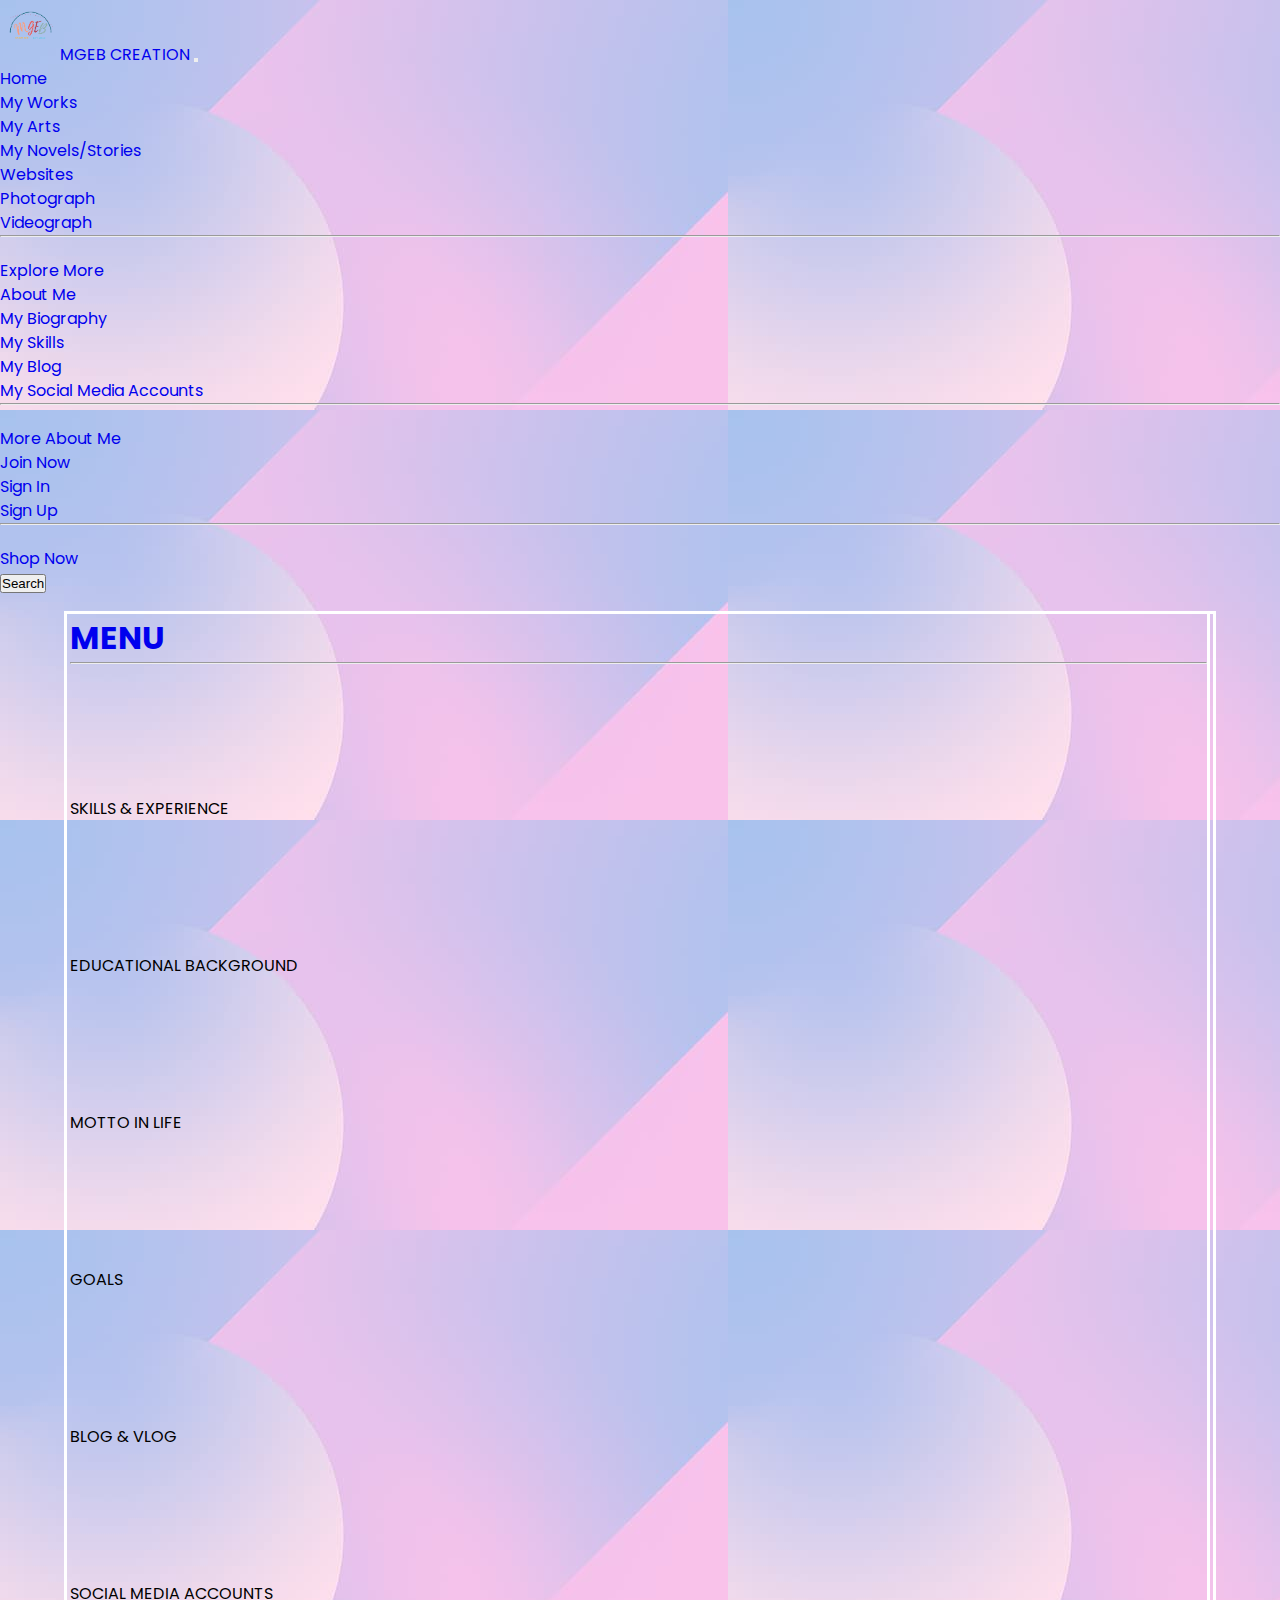
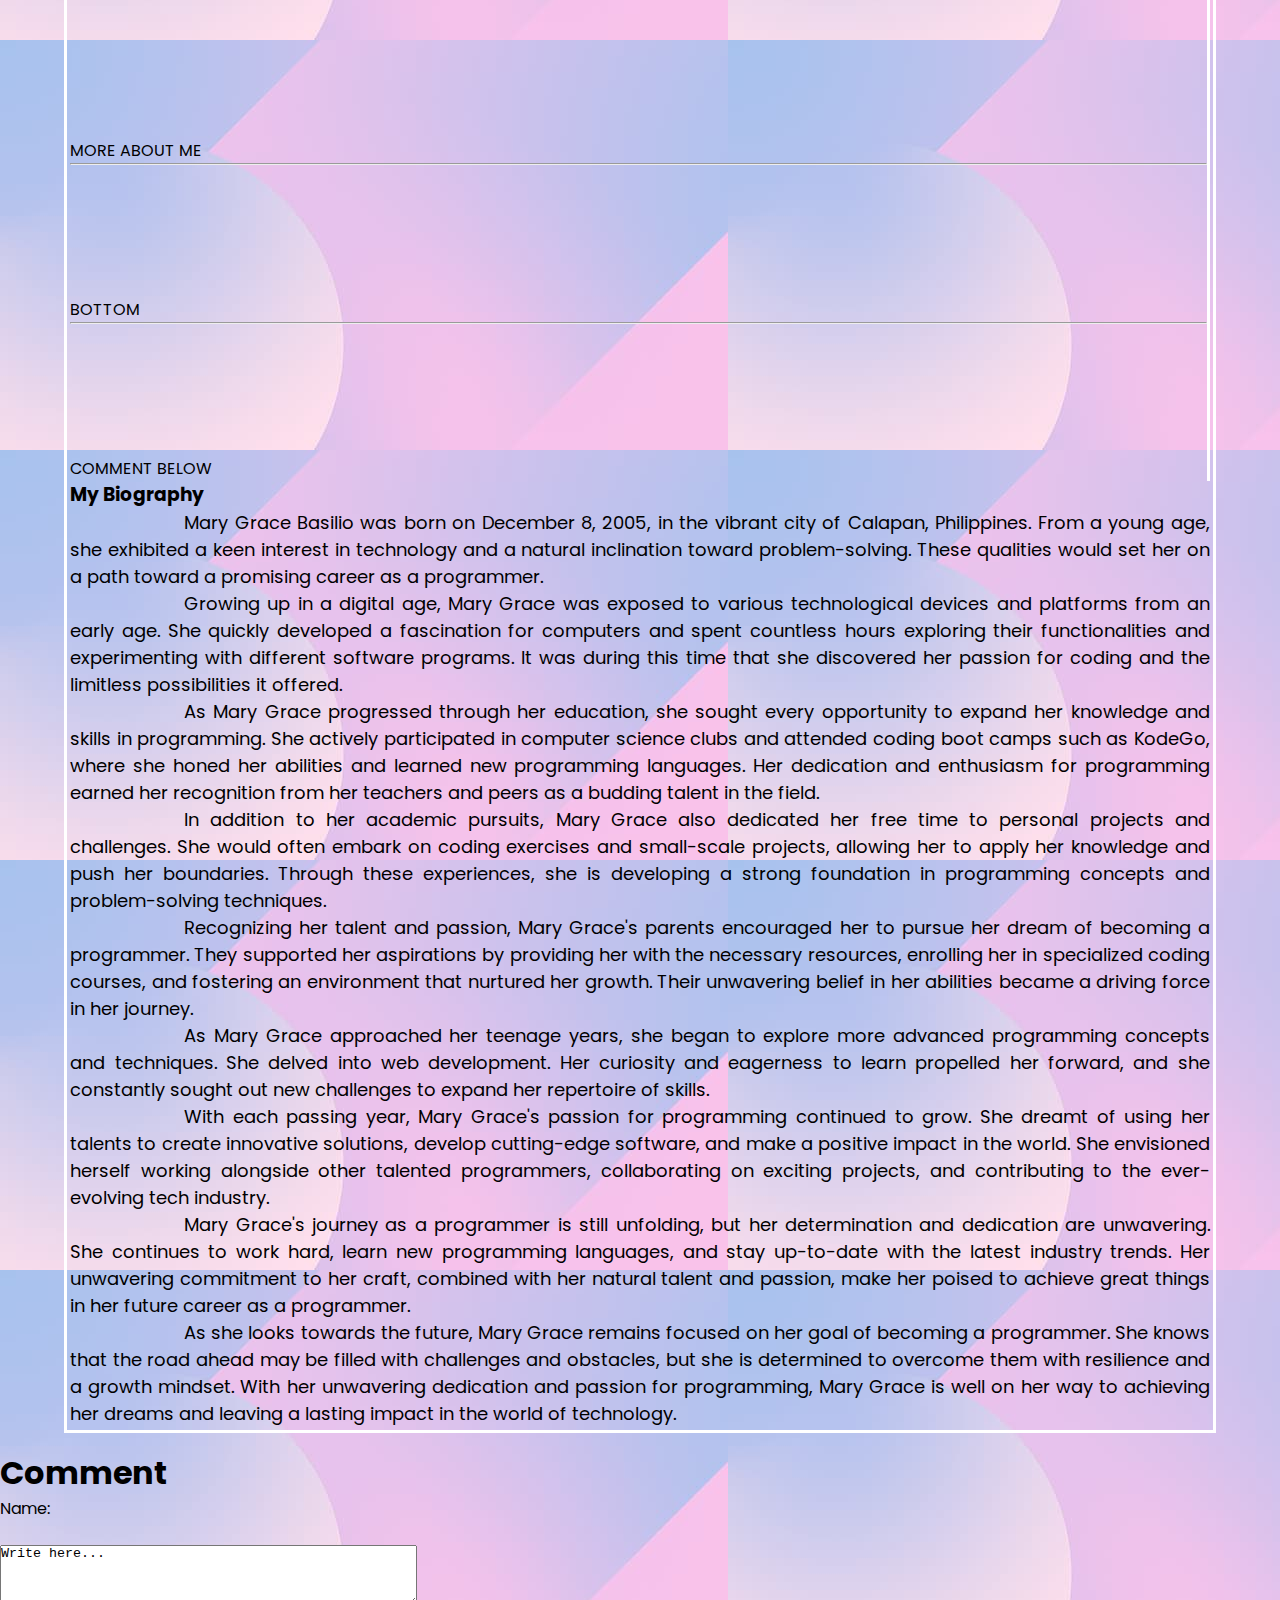
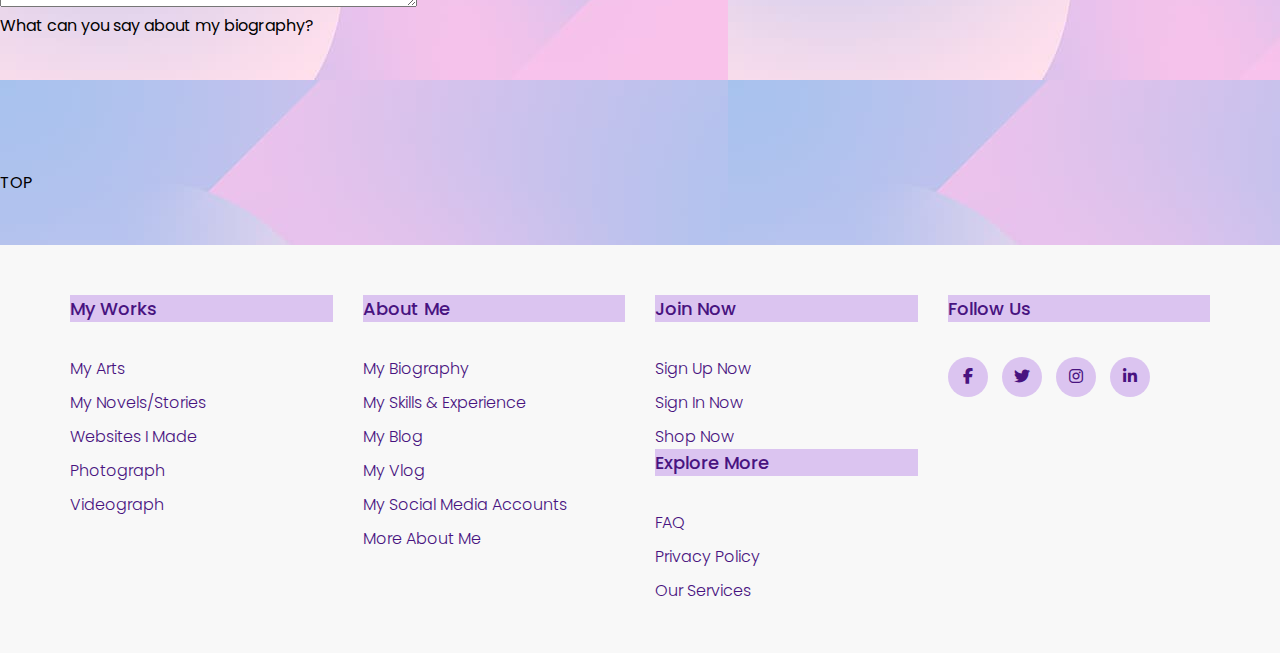
<file: html/bio.html>
<!doctype html>
<html lang="en">
  <head>
    <meta charset="utf-8">
    <meta name="viewport" content="width=device-width, initial-scale=1">
    <title>MGEB CREATION</title>
    <link href="https://cdn.jsdelivr.net/npm/bootstrap@5.3.0/dist/css/bootstrap.min.css" rel="stylesheet" integrity="sha384-9ndCyUaIbzAi2FUVXJi0CjmCapSmO7SnpJef0486qhLnuZ2cdeRhO02iuK6FUUVM" crossorigin="anonymous">
<link rel="stylesheet" href="../css/mp1.css">
<link rel="shortcut icon" type="x-icon" href="../images/mylogo.png">

<link href="https://fonts.googleapis.com/css2?family=Maven+Pro&family=Nunito:wght@200&family=Playfair+Display:wght@400;600&family=Poppins:wght@100;300;400;600&display=swap" rel="stylesheet">
<link rel="stylesheet" href="https://cdnjs.cloudflare.com/ajax/libs/font-awesome/6.4.0/css/all.min.css">
  </head>
  <body>

    <!-- NAVBAR -->
    <div class="text-bg-light p-3">
    <nav class="navbar navbar-expand-lg navbar-light bg-light">
        <div class="container-fluid">
          <a class="navbar-brand" href="../index.html"><img src="../images/mylogo.png" height="60" width="60" alt="">MGEB CREATION</a>
          <button class="navbar-toggler" type="button" data-bs-toggle="collapse" data-bs-target="#navbarSupportedContent" aria-controls="navbarSupportedContent" aria-expanded="false" aria-label="Toggle navigation">
            <span class="navbar-toggler-icon"></span>
          </button>
          <div class="collapse navbar-collapse" id="navbarSupportedContent">
            <ul class="navbar-nav ms-auto mb-2 mb-lg-0">
              <li class="nav-item">
                <a class="nav-link active" aria-current="page" href="../index.html">Home</a>
              </li>
              <!-- <li class="nav-item">
                <a class="nav-link" href="#">Link</a>
              </li> -->

              <!-- DROPDOWN -->
              <li class="nav-item dropdown">
                <a class="nav-link dropdown-toggle" href="#" role="button" data-bs-toggle="dropdown" aria-expanded="false">
                  My Works
                </a>
                <ul class="dropdown-menu">
                  <li><a class="dropdown-item" href="../html/arts.html">My Arts</a></li>
                  <li><a class="dropdown-item" href="../html/novels.html">My Novels/Stories</a></li>
                  <li><a class="dropdown-item" href="../html/websites.html">Websites</a></li>
                  <li><a class="dropdown-item" href="../html/photo.html">Photograph</a></li>
                  <li><a class="dropdown-item" href="../html/video.html">Videograph</a></li>
                  <li><hr class="dropdown-divider"></li>
                  <li><a class="dropdown-item" href="../html/explore.html">Explore More</a></li>
                </ul>
              </li>
              <li class="nav-item dropdown">
                <a class="nav-link dropdown-toggle" href="#" role="button" data-bs-toggle="dropdown" aria-expanded="false">
                  About Me
                </a>
                <ul class="dropdown-menu">
                  <li><a class="dropdown-item" href="../html/bio.html">My Biography</a></li>
                  <li><a class="dropdown-item" href="../html/skill.html">My Skills</a></li>
                  <li><a class="dropdown-item" href="../html/blog.html">My Blog</a></li>
                  <li><a class="dropdown-item" href="../html/socmed.html">My Social Media Accounts</a></li>
                  <li><hr class="dropdown-divider"></li>
                  <li><a class="dropdown-item" href="../html/moreabt.html">More About Me</a></li>
                </ul>
              </li>
              <li class="nav-item dropdown">
                <a class="nav-link dropdown-toggle" href="#" role="button" data-bs-toggle="dropdown" aria-expanded="false">
                  Join Now
                </a>
                <ul class="dropdown-menu">
                  <li><a class="dropdown-item" href="../html/signin.html">Sign In</a></li>
                  <li><a class="dropdown-item" href="../html/signup.html">Sign Up</a></li>
                  <li><hr class="dropdown-divider"></li>
                  <li><a class="dropdown-item btn btn-outline-light" href="../html/shop.html">Shop Now</a></li>
                </ul>
              </li>

<!-- END OF DROPDOWN -->

     
            </ul>
            <form class="d-flex ms-auto" role="search">
              <input class="form-control me-2" type="search" placeholder="Search" aria-label="Search">
              <button class="btn btn-outline-success" type="submit">Search</button>
            </form>
          </div>
        </div>
    </nav>
        </div>

        <!-- END OF NAVIGATION BAR -->
        

<!-- BODY -->

<div class="bio text-center">
    <div class="container1 text-center">
        <!-- Stack the columns on mobile by making one full-width and the other half-width -->
        <div class="row">
          <div class="col-md-4">
            <ul class="bio-sec">
                <h1 id="#"><a href="#top">MENU</a></h1>
                <hr>
                <a class="icon-link icon-link-hover" href="../html/skill.html"><i class="bi bi-clipboard2-heart"></i>
                  SKILLS & EXPERIENCE
                  <svg class="bi" aria-hidden="true"><use xlink:href="#arrow-right"></use></svg>
                </a>
                <br>
                <a class="icon-link icon-link-hover" href="../html/moreabt.html"><i class="bi bi-book"></i>
                  EDUCATIONAL BACKGROUND
                  <svg class="bi" aria-hidden="true"><use xlink:href="#arrow-right"></use></svg>
                </a>
                <br>
                <a class="icon-link icon-link-hover" href="../html/moreabt.html"><i class="bi bi-heart"></i>
                  MOTTO IN LIFE
                  <svg class="bi" aria-hidden="true"><use xlink:href="#arrow-right"></use></svg>
                </a>
                <br>
                <a class="icon-link icon-link-hover" href="../html/moreabt.html"><i class="bi bi-check2-square"></i>
                  GOALS
                  <svg class="bi" aria-hidden="true"><use xlink:href="#arrow-right"></use></svg>
                </a>
                <br>
                <a class="icon-link icon-link-hover" href="../html/blog.html"><i class="bi bi-file-earmark-play"></i>
                  BLOG & VLOG
                  <svg class="bi" aria-hidden="true"><use xlink:href="#arrow-right"></use></svg>
                </a>
                <br>
                <a class="icon-link icon-link-hover" href="../html/socmed.html"><i class="bi bi-person-badge"></i>
                  SOCIAL MEDIA ACCOUNTS
                  <svg class="bi" aria-hidden="true"><use xlink:href="#arrow-right"></use></svg>
                </a>
                <br>
                <a class="icon-link icon-link-hover" href="../html/moreabt.html"><i class="bi bi-balloon-heart"></i>
                  MORE ABOUT ME
                  <svg class="bi" aria-hidden="true"><use xlink:href="#arrow-right"></use></svg>
                </a>
                <hr>
                  <a class="icon-link icon-link-hover" href="#bottom"><i class="bi bi-arrow-down-square"></i>
                  BOTTOM
                  <svg class="bi" aria-hidden="true"><use xlink:href="#arrow-right"></use></svg>
                </a>
              
                <hr>
                
                <a class="icon-link icon-link-hover" href="#comment"><i class="bi bi-chat-heart"></i>
                  COMMENT BELOW
                  <svg class="bi" aria-hidden="true"><use xlink:href="#arrow-right"></use></svg>
                </a>
            </ul>
          </div>


          <div class="col col-md-8">
            <h3>My Biography</h3>
            <p>Mary Grace Basilio was born on December 8, 2005, in the vibrant city of Calapan, Philippines. From a young age, she exhibited a keen interest in technology and a natural inclination toward problem-solving. These qualities would set her on a path toward a promising career as a programmer.
            </p>

            <p>Growing up in a digital age, Mary Grace was exposed to various technological devices and platforms from an early age. She quickly developed a fascination for computers and spent countless hours exploring their functionalities and experimenting with different software programs. It was during this time that she discovered her passion for coding and the limitless possibilities it offered.
            </p>

            <p>As Mary Grace progressed through her education, she sought every opportunity to expand her knowledge and skills in programming. She actively participated in computer science clubs and attended coding boot camps such as KodeGo, where she honed her abilities and learned new programming languages. Her dedication and enthusiasm for programming earned her recognition from her teachers and peers as a budding talent in the field.</p>

            <p>In addition to her academic pursuits, Mary Grace also dedicated her free time to personal projects and challenges. She would often embark on coding exercises and small-scale projects, allowing her to apply her knowledge and push her boundaries. Through these experiences, she is developing a strong foundation in programming concepts and problem-solving techniques.</p>

            <p>Recognizing her talent and passion, Mary Grace's parents encouraged her to pursue her dream of becoming a programmer. They supported her aspirations by providing her with the necessary resources, enrolling her in specialized coding courses, and fostering an environment that nurtured her growth. Their unwavering belief in her abilities became a driving force in her journey.</p>

            <p>As Mary Grace approached her teenage years, she began to explore more advanced programming concepts and techniques. She delved into web development. Her curiosity and eagerness to learn propelled her forward, and she constantly sought out new challenges to expand her repertoire of skills.</p>
            <p>With each passing year, Mary Grace's passion for programming continued to grow. She dreamt of using her talents to create innovative solutions, develop cutting-edge software, and make a positive impact in the world. She envisioned herself working alongside other talented programmers, collaborating on exciting projects, and contributing to the ever-evolving tech industry.</p>

            <p>Mary Grace's journey as a programmer is still unfolding, but her determination and dedication are unwavering. She continues to work hard, learn new programming languages, and stay up-to-date with the latest industry trends. Her unwavering commitment to her craft, combined with her natural talent and passion, make her poised to achieve great things in her future career as a programmer.</p>

            <p> <span id="bottom">As she looks towards the future, Mary Grace remains focused on her goal of becoming a programmer. She knows that the road ahead may be filled with challenges and obstacles, but she is determined to overcome them with resilience and a growth mindset. With her unwavering dedication and passion for programming, Mary Grace is well on her way to achieving her dreams and leaving a lasting impact in the world of technology.</span>
            </p>
        </div>
</div>
    </div>


<!-- COMMENT SECTION -->


<h1 id="comment">Comment</h1>

<form action="/action_page.php" id="usrform">
  Name: <input type="text" name="usrname">
  <input type="submit">
</form>
<br>
<textarea rows="4" cols="50" name="comment" form="usrform">
Write here...</textarea>

<p>What can you say about my biography?</p>

<span class="icon-link-1">
  <a class="icon-link icon-link-hover" href="#top"><i class="bi bi-arrow-up-square"></i>
    TOP
    <svg class="bi" aria-hidden="true"><use xlink:href="#arrow-right"></use></svg>
  </a>
</span>


          <!-- FOOTER -->

          <footer class="footer">
            <div class="con-footer">
              <div class="row-footer">
                <div class="footer-col">
                  <h4>My Works</h4>
                  <ul class="ul-footer">
                    <li><a href="../html/arts.html">My Arts</a></li>
                    <li><a href="../html/novels.html">My Novels/Stories</a></li>
                    <li><a href="../html/websites.html">Websites I Made</a></li>
                    <li><a href="../html/photo.html">Photograph</a></li>
                    <li><a href="../html/video.html">Videograph</a></li>
            
                  </ul>
                </div>
                <div class="footer-col">
                  <h4>About Me</h4>
                  <ul class="ul-footer">
                    <li><a href="../html/bio.html">My Biography</a></li>
                    <li><a href="../html/skill.html">My Skills & Experience</a></li>
                    <li><a href="../html/blog.html">My Blog</a></li>
                    <li><a href="../html/blog.html">My Vlog</a></li>
                    <li><a href="../html/socmed.html">My Social Media Accounts</a></li>
                    <li><a href="../html/moreabt.html">More About Me</a></li>
                  </ul>
                </div>
                <div class="footer-col">
                  <h4>Join Now</h4>
                  <ul class="ul-footer">
                    <li><a href="../html/signup.html">Sign Up Now</a></li>
                    <li><a href="../html/signin.html">Sign In Now</a></li>
                    <li><a href="../html/shop.html">Shop Now</a></li>
                  </ul>
                  <h4>Explore More</h4>
                  <ul class="ul-footer">
                    <li><a href="#">FAQ</a></li>
                    <li><a href="#">Privacy Policy</a></li>
                    <li><a href="#">Our Services</a></li>
                  </ul>
                </div>
                
                <div class="footer-col">
                  <h4>Follow Us</h4>
                    <div class="social-links" id="social-links">
                      <a href="https://www.facebook.com/emgeeeeez"><i class="fab fa-facebook-f"></i></a>
                      <a href="https://twitter.com/shewholovesky"><i class="fab fa-twitter"></i></a>
                      <a href="https://www.instagram.com/maryyy_gb/"><i class="fab fa-instagram"></i></a>
                      <a href="https://www.linkedin.com/in/mary-basilio-614b4322b/"><i class="fab fa-linkedin-in"></i></a>
                    </div>
                </div>
              </div>
            </div>
            </footer>
          
            <!-- END OF FOOTER -->

          <script src="https://cdn.jsdelivr.net/npm/bootstrap@5.3.0/dist/js/bootstrap.bundle.min.js" integrity="sha384-geWF76RCwLtnZ8qwWowPQNguL3RmwHVBC9FhGdlKrxdiJJigb/j/68SIy3Te4Bkz" crossorigin="anonymous"></script>
</body>
</html>
</file>
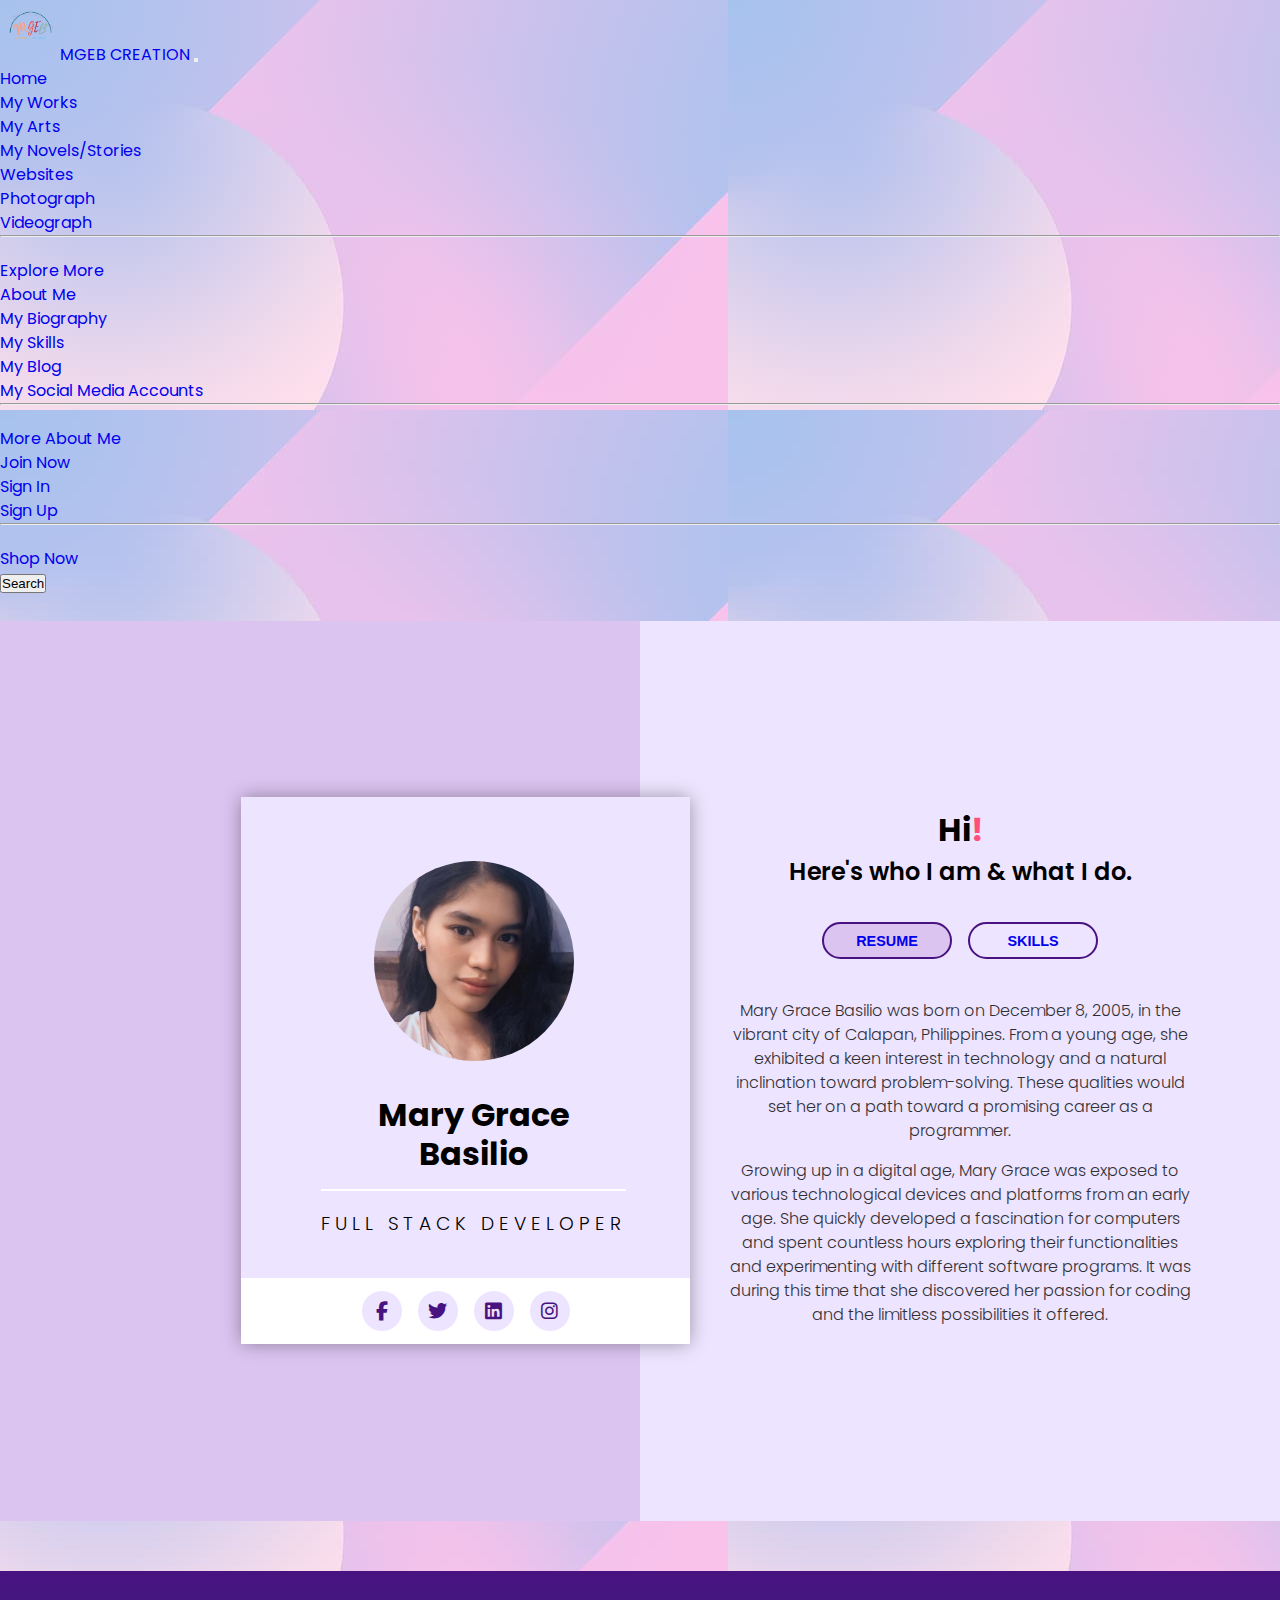
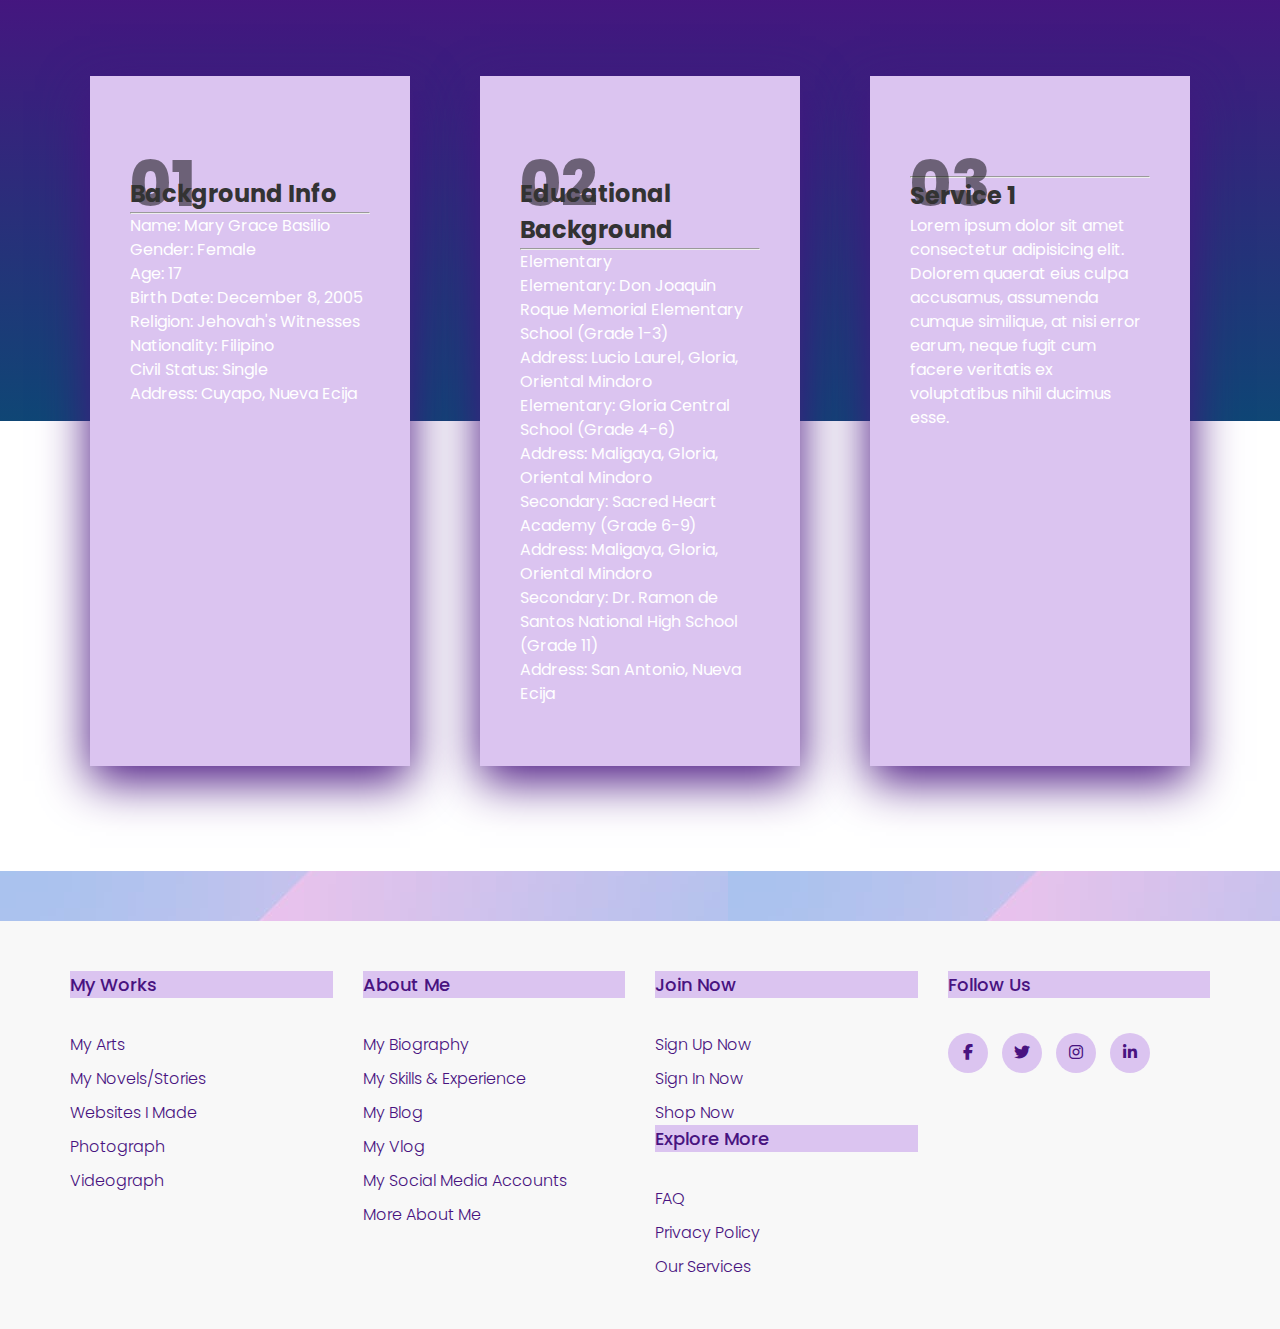
<file: html/moreabt.html>
<!doctype html>
<html lang="en">
  <head>
    <meta charset="utf-8">
    <meta name="viewport" content="width=device-width, initial-scale=1">
    <title>MGEB CREATION</title>
    <link href="https://cdn.jsdelivr.net/npm/bootstrap@5.3.0/dist/css/bootstrap.min.css" rel="stylesheet" integrity="sha384-9ndCyUaIbzAi2FUVXJi0CjmCapSmO7SnpJef0486qhLnuZ2cdeRhO02iuK6FUUVM" crossorigin="anonymous">
<link rel="stylesheet" href="../css/mp1.css">
<link rel="shortcut icon" type="x-icon" href="../images/mylogo.png">

<link href="https://fonts.googleapis.com/css2?family=Maven+Pro&family=Nunito:wght@200&family=Playfair+Display:wght@400;600&family=Poppins:wght@100;300;400;600&display=swap" rel="stylesheet">
<link rel="stylesheet" href="https://cdnjs.cloudflare.com/ajax/libs/font-awesome/6.4.0/css/all.min.css">
  </head>
  <body>

    <!-- NAVBAR -->
    <div class="text-bg-light p-3">
    <nav class="navbar navbar-expand-lg navbar-light bg-light">
        <div class="container-fluid">
          <a class="navbar-brand" href="../index.html"><img src="../images/mylogo.png" height="60" width="60" alt="">MGEB CREATION</a>
          <button class="navbar-toggler" type="button" data-bs-toggle="collapse" data-bs-target="#navbarSupportedContent" aria-controls="navbarSupportedContent" aria-expanded="false" aria-label="Toggle navigation">
            <span class="navbar-toggler-icon"></span>
          </button>
          <div class="collapse navbar-collapse" id="navbarSupportedContent">
            <ul class="navbar-nav ms-auto mb-2 mb-lg-0">
              <li class="nav-item">
                <a class="nav-link active" aria-current="page" href="../index.html">Home</a>
              </li>
              <!-- <li class="nav-item">
                <a class="nav-link" href="#">Link</a>
              </li> -->

              <!-- DROPDOWN -->
              <li class="nav-item dropdown">
                <a class="nav-link dropdown-toggle" href="#" role="button" data-bs-toggle="dropdown" aria-expanded="false">
                  My Works
                </a>
                <ul class="dropdown-menu">
                  <li><a class="dropdown-item" href="../html/arts.html">My Arts</a></li>
                  <li><a class="dropdown-item" href="../html/novels.html">My Novels/Stories</a></li>
                  <li><a class="dropdown-item" href="../html/websites.html">Websites</a></li>
                  <li><a class="dropdown-item" href="../html/photo.html">Photograph</a></li>
                  <li><a class="dropdown-item" href="../html/video.html">Videograph</a></li>
                  <li><hr class="dropdown-divider"></li>
                  <li><a class="dropdown-item" href="../html/explore.html">Explore More</a></li>
                </ul>
              </li>
              <li class="nav-item dropdown">
                <a class="nav-link dropdown-toggle" href="#" role="button" data-bs-toggle="dropdown" aria-expanded="false">
                  About Me
                </a>
                <ul class="dropdown-menu">
                  <li><a class="dropdown-item" href="../html/bio.html">My Biography</a></li>
                  <li><a class="dropdown-item" href="../html/skill.html">My Skills</a></li>
                  <li><a class="dropdown-item" href="../html/blog.html">My Blog</a></li>
                  <li><a class="dropdown-item" href="../html/socmed.html">My Social Media Accounts</a></li>
                  <li><hr class="dropdown-divider"></li>
                  <li><a class="dropdown-item" href="../html/moreabt.html">More About Me</a></li>
                </ul>
              </li>
              <li class="nav-item dropdown">
                <a class="nav-link dropdown-toggle" href="#" role="button" data-bs-toggle="dropdown" aria-expanded="false">
                  Join Now
                </a>
                <ul class="dropdown-menu">
                  <li><a class="dropdown-item" href="../html/signin.html">Sign In</a></li>
                  <li><a class="dropdown-item" href="../html/signup.html">Sign Up</a></li>
                  <li><hr class="dropdown-divider"></li>
                  <li><a class="dropdown-item btn btn-outline-light" href="../html/shop.html">Shop Now</a></li>
                </ul>
              </li>

<!-- END OF DROPDOWN -->

     
            </ul>
            <form class="d-flex ms-auto" role="search">
              <input class="form-control me-2" type="search" placeholder="Search" aria-label="Search">
              <button class="btn btn-outline-success" type="submit">Search</button>
            </form>
          </div>
        </div>
    </nav>
        </div>

        <!-- END OF NAVIGATION BAR -->


        <!-- BODY -->

<div class="about-wrapper">
  <div class="about-left">
    <div class="about-left-content">
      <div>
        <div class="shadow">
          <div class="about-img">
            <img src="../images/me.jpg" alt="about image">
          </div>
        </div>

        <h2>Mary Grace <br>Basilio</h2>
        <h3>Full Stack Developer</h3>
      </div>
      <ul class="icons-abt">
        <li><i class="fab fa-facebook-f"></i></li>
        <li><i class="fab fa-twitter"></i></li>
        <li><i class="fab fa-linkedin"></i></li>
        <li><i class="fab fa-instagram"></i></li>
      </ul>
    </div>
  </div>
<div class="about-right">
  <h1>Hi<span>!</span></h1>
  <h2>Here's who I am & what I do.</h2>
  <div class="about-btn">
    <button type="button" class="btn-abt btn-pink"> <a href="../images/resume.jpg">Resume</a></button>
    <button type="button" class="btn-abt btn-white"><a href="../html/skill.html">Skills</a></button>
  </div>

  <div class="about-para">
    <p>Mary Grace Basilio was born on December 8, 2005, in the vibrant city of Calapan, Philippines. From a young age, she exhibited a keen interest in technology and a natural inclination toward problem-solving. These qualities would set her on a path toward a promising career as a programmer.</p>
    <p>Growing up in a digital age, Mary Grace was exposed to various technological devices and platforms from an early age. She quickly developed a fascination for computers and spent countless hours exploring their functionalities and experimenting with different software programs. It was during this time that she discovered her passion for coding and the limitless possibilities it offered.</p>
  </div>
</div>


</div>


<!-- FOR MORE INFO -->
<div class="body-info">
<div class="con-info">
  <div class="box-info">
    <h2 class="h2info">01</h2>
    <h3 class="h3info">Background Info</h3>
    <hr>
    <p>Name: Mary Grace Basilio <br> 
      Gender: Female <br>
      Age: 17 <br>
      Birth Date: December 8, 2005 <br>
      Religion: Jehovah's Witnesses <br>
      Nationality: Filipino <br>
      Civil Status: Single <br>
      Address: Cuyapo, Nueva Ecija <br>
    </p>
  </div>
  <div class="box-info">
    <h2 class="h2info">02</h2>
    <h3 class="h3info">Educational Background</h3>
    <hr>
    <p>Elementary<br> 
      Elementary:		Don Joaquin Roque Memorial Elementary School (Grade 1-3) <br>
Address:		Lucio Laurel, Gloria, Oriental Mindoro <br>
Elementary:		Gloria Central School (Grade 4-6) <br>
Address:		Maligaya, Gloria, Oriental Mindoro <br>
Secondary:		Sacred Heart Academy (Grade 6-9) <br>
Address:		Maligaya, Gloria, Oriental Mindoro <br>
Secondary:		Dr. Ramon de Santos National High School (Grade 11) <br>
Address:	San Antonio, Nueva Ecija <br>
    </p>
  </div>
  <div class="box-info">
    <h2 class="h2info">03</h2>
    <hr>
    <h3 class="h3info">Service 1</h3>
    <p>Lorem ipsum dolor sit amet consectetur adipisicing elit. Dolorem quaerat eius culpa accusamus, assumenda cumque similique, at nisi error earum, neque fugit cum facere veritatis ex voluptatibus nihil ducimus esse.</p>
  </div>
</div>
</div>
<!-- END OF BODY -->


                    <!-- FOOTER -->

<footer class="footer">
  <div class="con-footer">
    <div class="row-footer">
      <div class="footer-col">
        <h4>My Works</h4>
        <ul class="ul-footer">
          <li><a href="../html/arts.html">My Arts</a></li>
          <li><a href="../html/novels.html">My Novels/Stories</a></li>
          <li><a href="../html/websites.html">Websites I Made</a></li>
          
          <li><a href="../html/photo.html">Photograph</a></li>
          <li><a href="../html/video.html">Videograph</a></li>
  
        </ul>
      </div>
      <div class="footer-col">
        <h4>About Me</h4>
        <ul class="ul-footer">
          <li><a href="../html/bio.html">My Biography</a></li>
          <li><a href="../html/skill.html">My Skills & Experience</a></li>
          <li><a href="../html/blog.html">My Blog</a></li>
          <li><a href="../html/blog.html">My Vlog</a></li>
          <li><a href="../html/socmed.html">My Social Media Accounts</a></li>
          <li><a href="../html/moreabt.html">More About Me</a></li>
        </ul>
      </div>
      <div class="footer-col">
        <h4>Join Now</h4>
        <ul class="ul-footer">
          <li><a href="../html/signup.html">Sign Up Now</a></li>
          <li><a href="../html/signin.html">Sign In Now</a></li>
          <li><a href="../html/shop.html">Shop Now</a></li>
        </ul>
        <h4>Explore More</h4>
        <ul class="ul-footer">
          <li><a href="#">FAQ</a></li>
          <li><a href="#">Privacy Policy</a></li>
          <li><a href="#">Our Services</a></li>
        </ul>
      </div>
      
      <div class="footer-col">
        <h4>Follow Us</h4>
          <div class="social-links" id="social-links">
            <a href="https://www.facebook.com/emgeeeeez"><i class="fab fa-facebook-f"></i></a>
            <a href="https://twitter.com/shewholovesky"><i class="fab fa-twitter"></i></a>
            <a href="https://www.instagram.com/maryyy_gb/"><i class="fab fa-instagram"></i></a>
            <a href="https://www.linkedin.com/in/mary-basilio-614b4322b/"><i class="fab fa-linkedin-in"></i></a>
          </div>
      </div>
    </div>
  </div>
  </footer>

  <!-- END OF FOOTER -->
          <script src="https://cdn.jsdelivr.net/npm/bootstrap@5.3.0/dist/js/bootstrap.bundle.min.js" integrity="sha384-geWF76RCwLtnZ8qwWowPQNguL3RmwHVBC9FhGdlKrxdiJJigb/j/68SIy3Te4Bkz" crossorigin="anonymous"></script>
</body>
</html>
</file>
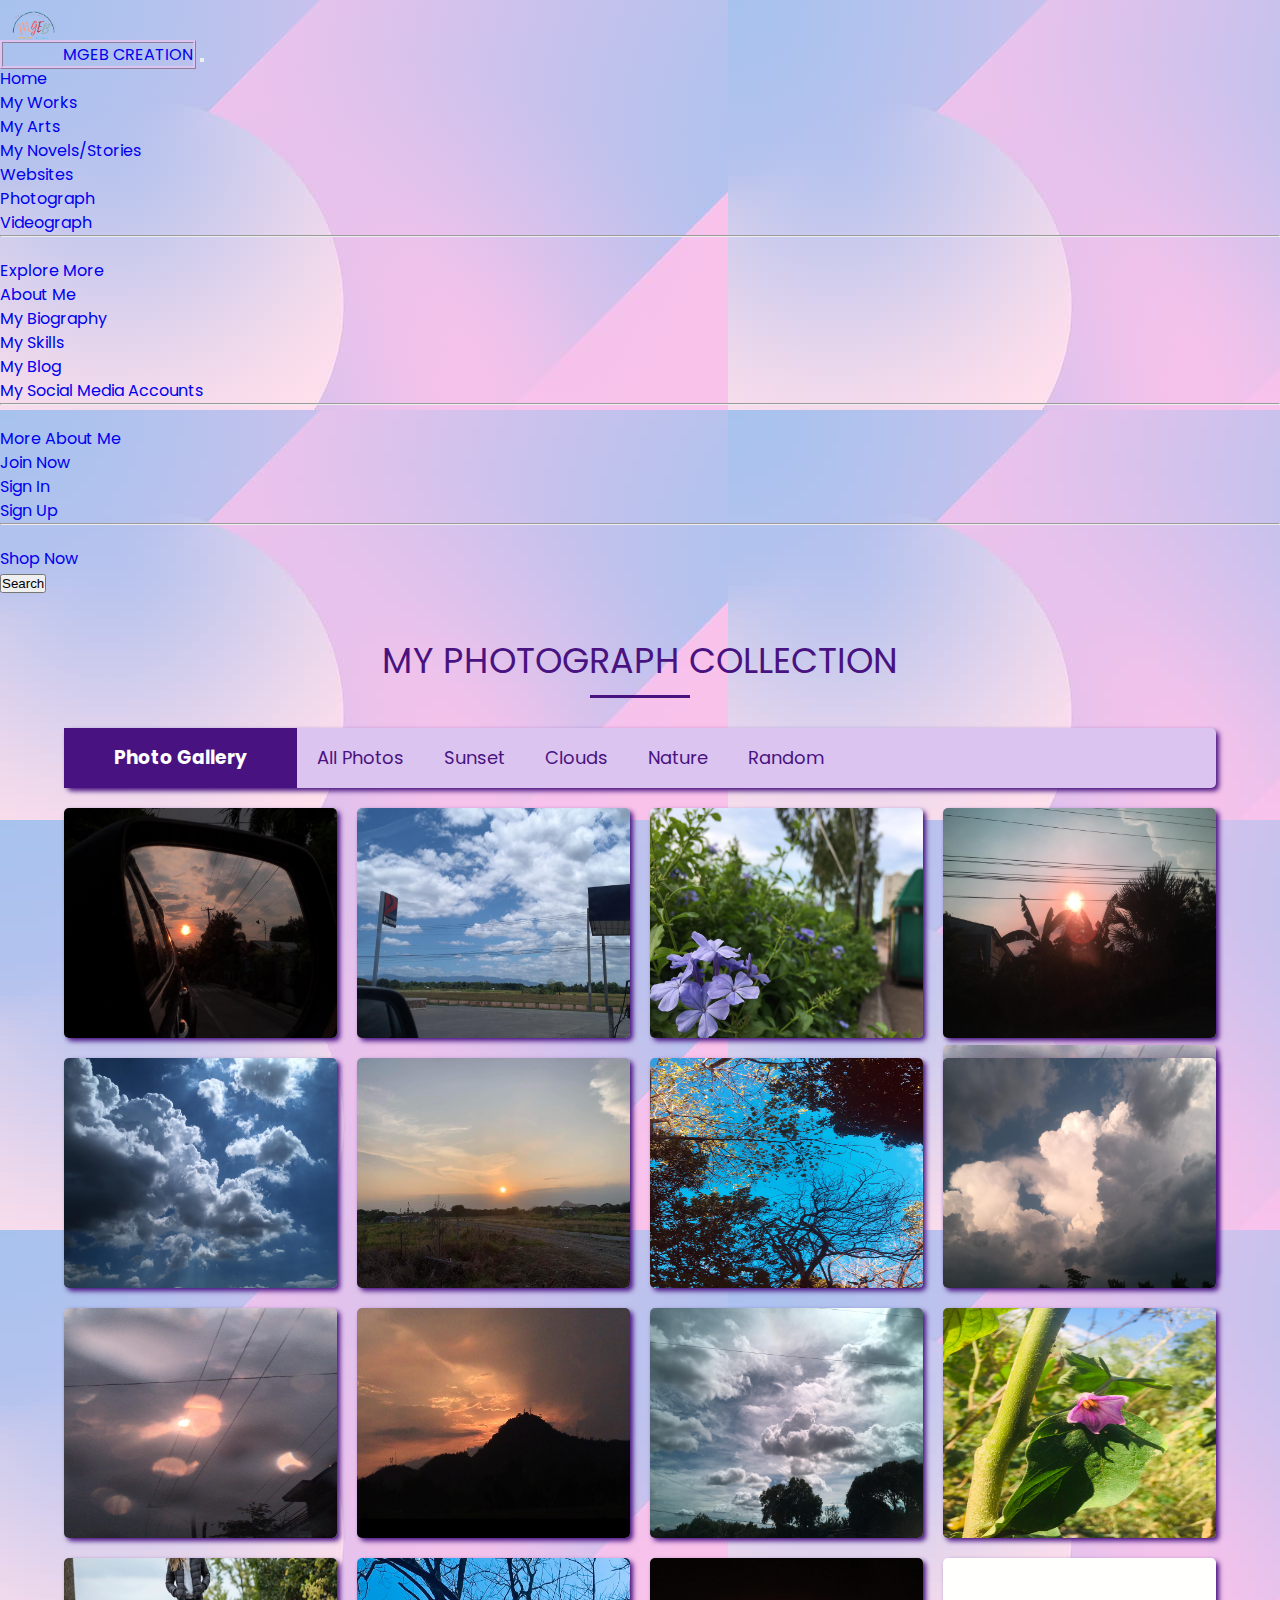
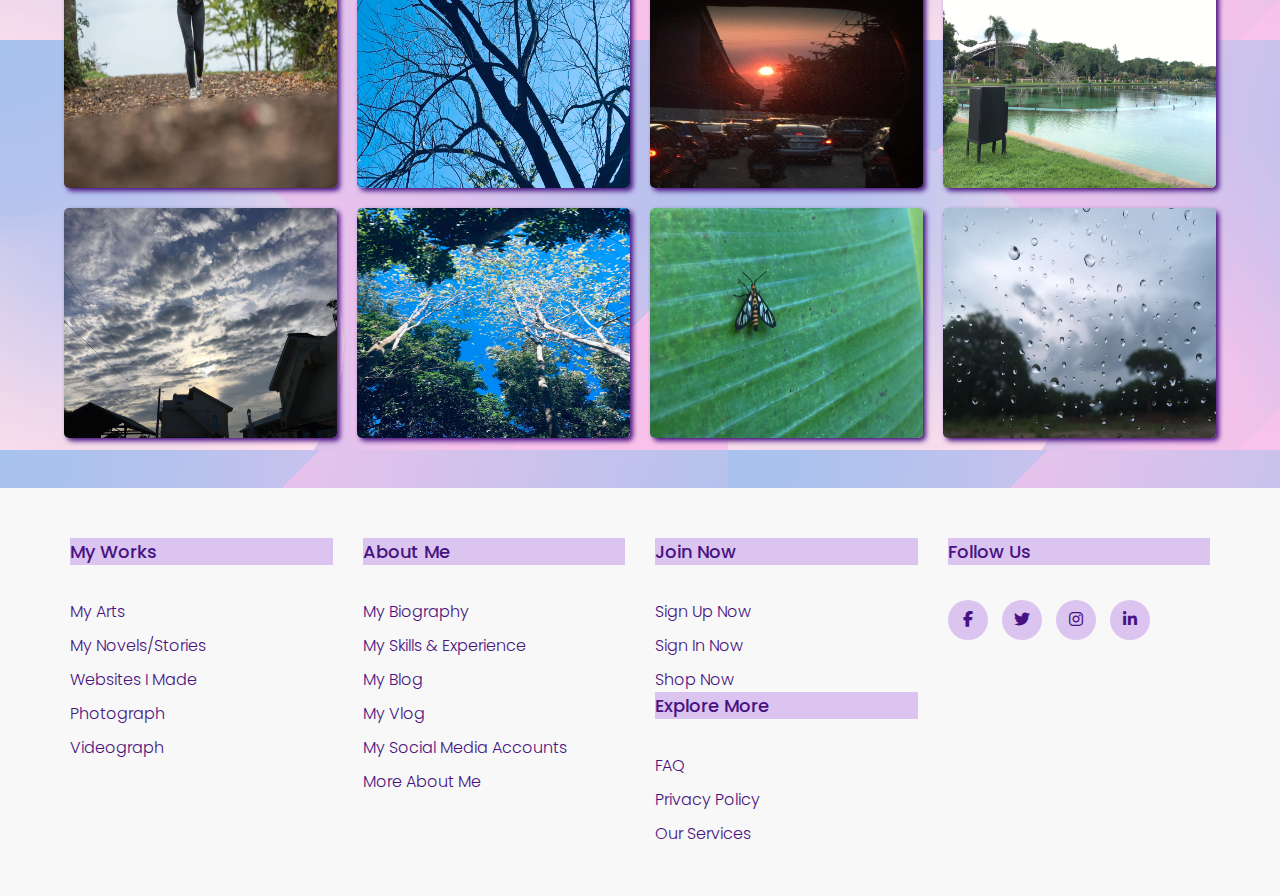
<file: html/photo.html>
<!doctype html>
<html lang="en">
  <head>
    <meta charset="utf-8">
    <meta name="viewport" content="width=device-width, initial-scale=1">
    <title>MGEB CREATION</title>
    <link href="https://cdn.jsdelivr.net/npm/bootstrap@5.3.0/dist/css/bootstrap.min.css" rel="stylesheet" integrity="sha384-9ndCyUaIbzAi2FUVXJi0CjmCapSmO7SnpJef0486qhLnuZ2cdeRhO02iuK6FUUVM" crossorigin="anonymous">
<link rel="stylesheet" href="../css/mp1.css">
<link rel="shortcut icon" type="x-icon" href="../images/mylogo.png">

<link href="https://fonts.googleapis.com/css2?family=Maven+Pro&family=Nunito:wght@200&family=Playfair+Display:wght@400;600&family=Poppins:wght@100;300;400;600&display=swap" rel="stylesheet">
<link rel="stylesheet" href="https://cdnjs.cloudflare.com/ajax/libs/font-awesome/6.4.0/css/all.min.css">
  </head>
  <body>

    <!-- NAVBAR -->
    <div class="text-bg-light p-3">
    <nav class="navbar navbar-expand-lg navbar-light bg-light">
        <div class="container-fluid">
          <a class="navbar-brand" href="../index.html"><img src="../images/mylogo.png" height="60" width="60" alt="">MGEB CREATION</a>
          <button class="navbar-toggler" type="button" data-bs-toggle="collapse" data-bs-target="#navbarSupportedContent" aria-controls="navbarSupportedContent" aria-expanded="false" aria-label="Toggle navigation">
            <span class="navbar-toggler-icon"></span>
          </button>
          <div class="collapse navbar-collapse" id="navbarSupportedContent">
            <ul class="navbar-nav ms-auto mb-2 mb-lg-0">
              <li class="nav-item">
                <a class="nav-link active" aria-current="page" href="../index.html">Home</a>
              </li>
              <!-- <li class="nav-item">
                <a class="nav-link" href="#">Link</a>
              </li> -->

              <!-- DROPDOWN -->
              <li class="nav-item dropdown">
                <a class="nav-link dropdown-toggle" href="#" role="button" data-bs-toggle="dropdown" aria-expanded="false">
                  My Works
                </a>
                <ul class="dropdown-menu">
                  <li><a class="dropdown-item" href="../html/arts.html">My Arts</a></li>
                  <li><a class="dropdown-item" href="../html/novels.html">My Novels/Stories</a></li>
                  <li><a class="dropdown-item" href="../html/websites.html">Websites</a></li>
                  <li><a class="dropdown-item" href="../html/photo.html">Photograph</a></li>
                  <li><a class="dropdown-item" href="../html/video.html">Videograph</a></li>
                  <li><hr class="dropdown-divider"></li>
                  <li><a class="dropdown-item" href="../html/explore.html">Explore More</a></li>
                </ul>
              </li>
              <li class="nav-item dropdown">
                <a class="nav-link dropdown-toggle" href="#" role="button" data-bs-toggle="dropdown" aria-expanded="false">
                  About Me
                </a>
                <ul class="dropdown-menu">
                  <li><a class="dropdown-item" href="../html/bio.html">My Biography</a></li>
                  <li><a class="dropdown-item" href="../html/skill.html">My Skills</a></li>
                  <li><a class="dropdown-item" href="../html/blog.html">My Blog</a></li>
                  <li><a class="dropdown-item" href="../html/socmed.html">My Social Media Accounts</a></li>
                  <li><hr class="dropdown-divider"></li>
                  <li><a class="dropdown-item" href="../html/moreabt.html">More About Me</a></li>
                </ul>
              </li>
              <li class="nav-item dropdown">
                <a class="nav-link dropdown-toggle" href="#" role="button" data-bs-toggle="dropdown" aria-expanded="false">
                  Join Now
                </a>
                <ul class="dropdown-menu">
                  <li><a class="dropdown-item" href="../html/signin.html">Sign In</a></li>
                  <li><a class="dropdown-item" href="../html/signup.html">Sign Up</a></li>
                  <li><hr class="dropdown-divider"></li>
                  <li><a class="dropdown-item btn btn-outline-light" href="../html/shop.html">Shop Now</a></li>
                </ul>
              </li>

<!-- END OF DROPDOWN -->

     
            </ul>
            <form class="d-flex ms-auto" role="search">
              <input class="form-control me-2" type="search" placeholder="Search" aria-label="Search">
              <button class="btn btn-outline-success" type="submit">Search</button>
            </form>
          </div>
        </div>
    </nav>
        </div>

        <!-- END OF NAVIGATION BAR -->

<!-- PHOTO GALLERY -->

<input type="radio" name="Photos" id="check1" checked>
<input type="radio" name="Photos" id="check2">
<input type="radio" name="Photos" id="check3">
<input type="radio" name="Photos" id="check4">
<input type="radio" name="Photos" id="check5">

<div class="con-photo">
  <h1 class="h1photo">MY PHOTOGRAPH COLLECTION</h1>
  <div class="top-content">
    <h3 class="h3photo">Photo Gallery</h3>
    <label for="check1">All Photos</label>
    <label for="check2">Sunset</label>
    <label for="check3">Clouds</label>
    <label for="check4">Nature</label>
    <label for="check5">Random</label>
  </div>

  <div class="photo-gallery">




<div class="pic sunset">
  <img src="../images/photo (30).jpg">
</div>
<div class="pic clouds">
  <img src="../images/photo (13).jpg">
</div>
<div class="pic random">
  <img src="../images/photo (1).jpg">
</div>
<div class="pic sunset">
  <img src="../images/photo (7).jpg">
  <div class="pic random">
    <img src="../images/photo (32).jpg">
  </div>
</div>

<div class="pic clouds">
  <img src="../images/photo (5).jpg">
</div>
<div class="pic sunset">
  <img src="../images/photo (23).jpg">
</div>
<div class="pic nature">
  <img src="../images/photo (16).jpg">
</div>



<div class="pic clouds">
  <img src="../images/photo (27).jpg">
</div>

<div class="pic random">
  <img src="../images/photo (32).jpg">
</div>
<div class="pic sunset">
  <img src="../images/photo (8).jpg">
</div>
<div class="pic clouds">
  <img src="../images/photo (38).jpg">
</div>


<div class="pic random">
  <img src="../images/photo (46).jpg">
</div>
<div class="pic random">
  <img src="../images/photo.webp">
</div>

<div class="pic nature">
  <img src="../images/photo (39).jpg">
</div>
<div class="pic sunset">
  <img src="../images/photo (12).jpg">
</div>
<div class="pic nature">
  <img src="../images/photo (45).jpg">
</div>
<div class="pic clouds">
  <img src="../images/photo (25).jpg">
</div>
<div class="pic nature">
  <img src="../images/photo (14).jpg">
</div>

<div class="pic random">
  <img src="../images/photo (22).jpg">
</div>
<div class="pic nature">
  <img src="../images/photo (4).jpg">
</div>



  </div>
</div>

                    <!-- FOOTER -->

<footer class="footer">
  <div class="con-footer">
    <div class="row-footer">
      <div class="footer-col">
        <h4>My Works</h4>
        <ul class="ul-footer">
          <li><a href="../html/arts.html">My Arts</a></li>
          <li><a href="../html/novels.html">My Novels/Stories</a></li>
          <li><a href="../html/websites.html">Websites I Made</a></li>
          
          <li><a href="../html/photo.html">Photograph</a></li>
          <li><a href="../html/video.html">Videograph</a></li>
  
        </ul>
      </div>
      <div class="footer-col">
        <h4>About Me</h4>
        <ul class="ul-footer">
          <li><a href="../html/bio.html">My Biography</a></li>
          <li><a href="../html/skill.html">My Skills & Experience</a></li>
          <li><a href="../html/blog.html">My Blog</a></li>
          <li><a href="../html/blog.html">My Vlog</a></li>
          <li><a href="../html/socmed.html">My Social Media Accounts</a></li>
          <li><a href="../html/moreabt.html">More About Me</a></li>
        </ul>
      </div>
      <div class="footer-col">
        <h4>Join Now</h4>
        <ul class="ul-footer">
          <li><a href="../html/signup.html">Sign Up Now</a></li>
          <li><a href="../html/signin.html">Sign In Now</a></li>
          <li><a href="../html/shop.html">Shop Now</a></li>
        </ul>
        <h4>Explore More</h4>
        <ul class="ul-footer">
          <li><a href="#">FAQ</a></li>
          <li><a href="#">Privacy Policy</a></li>
          <li><a href="#">Our Services</a></li>
        </ul>
      </div>
      
      <div class="footer-col">
        <h4>Follow Us</h4>
          <div class="social-links" id="social-links">
            <a href="https://www.facebook.com/emgeeeeez"><i class="fab fa-facebook-f"></i></a>
            <a href="https://twitter.com/shewholovesky"><i class="fab fa-twitter"></i></a>
            <a href="https://www.instagram.com/maryyy_gb/"><i class="fab fa-instagram"></i></a>
            <a href="https://www.linkedin.com/in/mary-basilio-614b4322b/"><i class="fab fa-linkedin-in"></i></a>
          </div>
      </div>
    </div>
  </div>
  </footer>

  <!-- END OF FOOTER -->

          <script src="https://cdn.jsdelivr.net/npm/bootstrap@5.3.0/dist/js/bootstrap.bundle.min.js" integrity="sha384-geWF76RCwLtnZ8qwWowPQNguL3RmwHVBC9FhGdlKrxdiJJigb/j/68SIy3Te4Bkz" crossorigin="anonymous"></script>
</body>
</html>
</file>
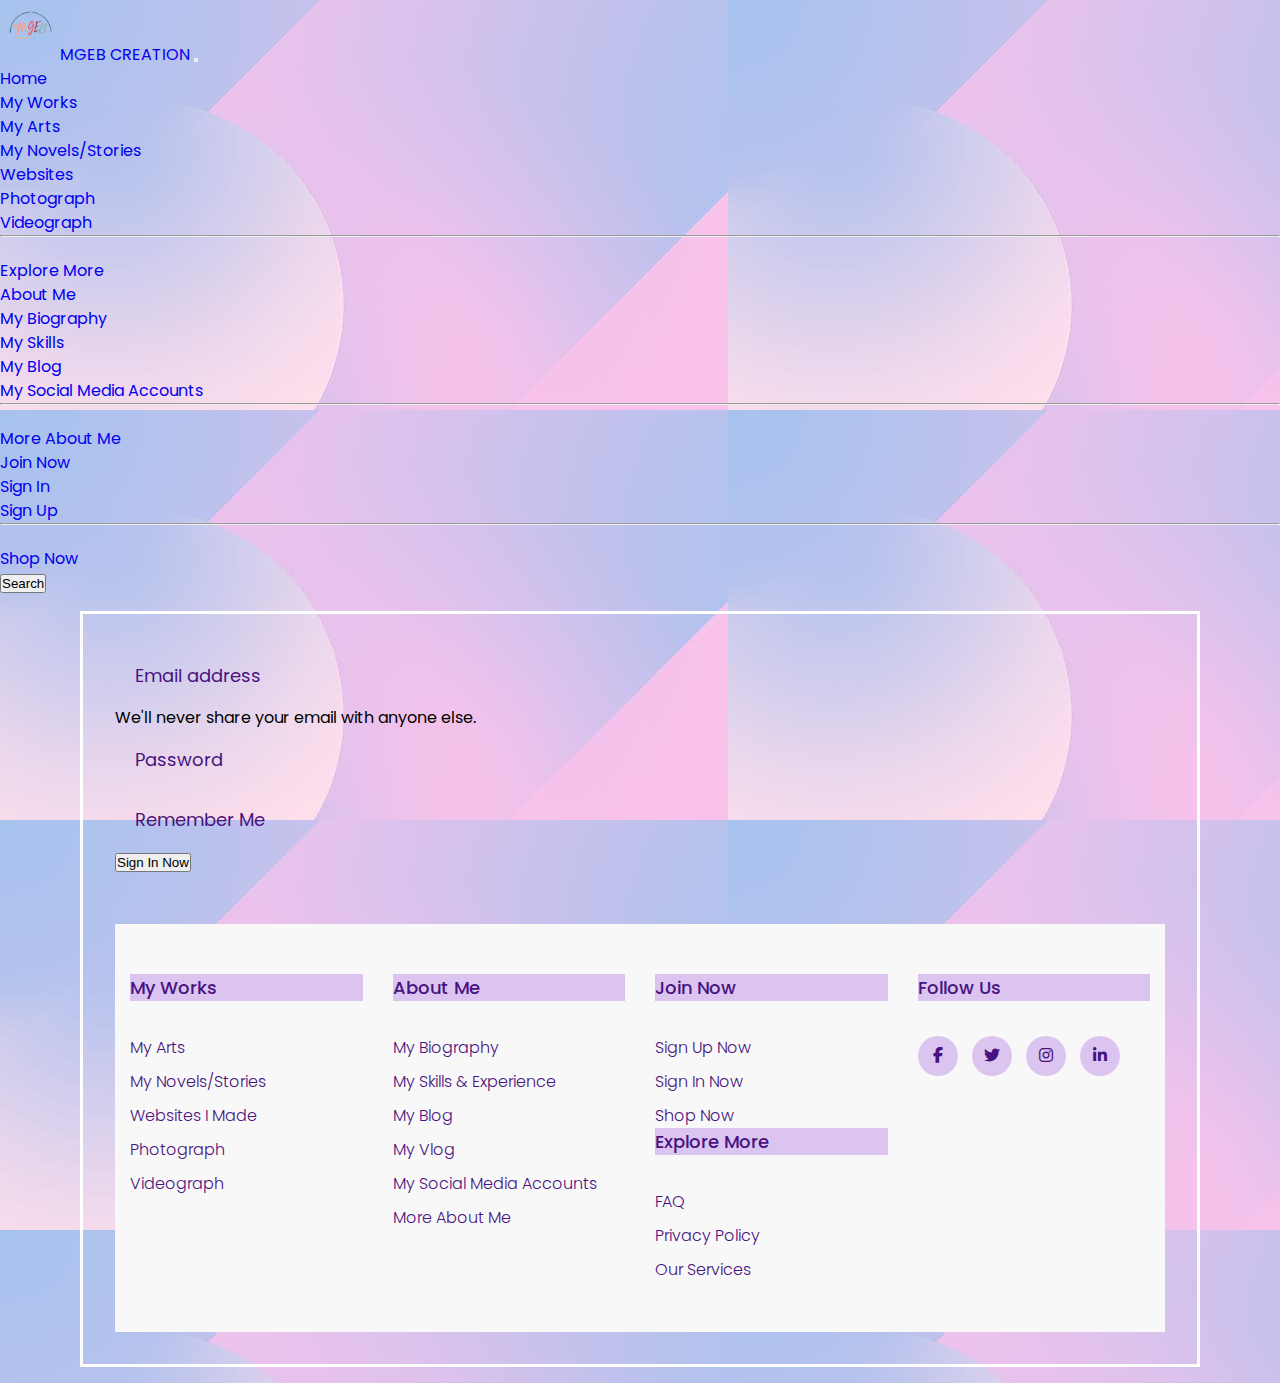
<file: html/signin.html>
<!doctype html>
<html lang="en">
  <head>
    <meta charset="utf-8">
    <meta name="viewport" content="width=device-width, initial-scale=1">
    <title>MGEB CREATION</title>
    <link href="https://cdn.jsdelivr.net/npm/bootstrap@5.3.0/dist/css/bootstrap.min.css" rel="stylesheet" integrity="sha384-9ndCyUaIbzAi2FUVXJi0CjmCapSmO7SnpJef0486qhLnuZ2cdeRhO02iuK6FUUVM" crossorigin="anonymous">
<link rel="stylesheet" href="../css/mp1.css">
<link rel="shortcut icon" type="x-icon" href="../images/mylogo.png">

<link href="https://fonts.googleapis.com/css2?family=Maven+Pro&family=Nunito:wght@200&family=Playfair+Display:wght@400;600&family=Poppins:wght@100;300;400;600&display=swap" rel="stylesheet">
<link rel="stylesheet" href="https://cdnjs.cloudflare.com/ajax/libs/font-awesome/6.4.0/css/all.min.css">
  </head>
  <body>

    <!-- NAVBAR -->
    <div class="text-bg-light p-3">
    <nav class="navbar navbar-expand-lg navbar-light bg-light">
        <div class="container-fluid">
          <a class="navbar-brand" href="../index.html"><img src="../images/mylogo.png" height="60" width="60" alt="">MGEB CREATION</a>
          <button class="navbar-toggler" type="button" data-bs-toggle="collapse" data-bs-target="#navbarSupportedContent" aria-controls="navbarSupportedContent" aria-expanded="false" aria-label="Toggle navigation">
            <span class="navbar-toggler-icon"></span>
          </button>
          <div class="collapse navbar-collapse" id="navbarSupportedContent">
            <ul class="navbar-nav ms-auto mb-2 mb-lg-0">
              <li class="nav-item">
                <a class="nav-link active" aria-current="page" href="../index.html">Home</a>
              </li>
              <!-- <li class="nav-item">
                <a class="nav-link" href="#">Link</a>
              </li> -->

              <!-- DROPDOWN -->
              <li class="nav-item dropdown">
                <a class="nav-link dropdown-toggle" href="#" role="button" data-bs-toggle="dropdown" aria-expanded="false">
                  My Works
                </a>
                <ul class="dropdown-menu">
                  <li><a class="dropdown-item" href="../html/arts.html">My Arts</a></li>
                  <li><a class="dropdown-item" href="../html/novels.html">My Novels/Stories</a></li>
                  <li><a class="dropdown-item" href="../html/websites.html">Websites</a></li>
                  <li><a class="dropdown-item" href="../html/photo.html">Photograph</a></li>
                  <li><a class="dropdown-item" href="../html/video.html">Videograph</a></li>
                  <li><hr class="dropdown-divider"></li>
                  <li><a class="dropdown-item" href="../html/explore.html">Explore More</a></li>
                </ul>
              </li>
              <li class="nav-item dropdown">
                <a class="nav-link dropdown-toggle" href="#" role="button" data-bs-toggle="dropdown" aria-expanded="false">
                  About Me
                </a>
                <ul class="dropdown-menu">
                  <li><a class="dropdown-item" href="../html/bio.html">My Biography</a></li>
                  <li><a class="dropdown-item" href="../html/skill.html">My Skills</a></li>
                  <li><a class="dropdown-item" href="../html/blog.html">My Blog</a></li>
                  <li><a class="dropdown-item" href="../html/socmed.html">My Social Media Accounts</a></li>
                  <li><hr class="dropdown-divider"></li>
                  <li><a class="dropdown-item" href="../html/moreabt.html">More About Me</a></li>
                </ul>
              </li>
              <li class="nav-item dropdown">
                <a class="nav-link dropdown-toggle" href="#" role="button" data-bs-toggle="dropdown" aria-expanded="false">
                  Join Now
                </a>
                <ul class="dropdown-menu">
                  <li><a class="dropdown-item" href="../html/signin.html">Sign In</a></li>
                  <li><a class="dropdown-item" href="../html/signup.html">Sign Up</a></li>
                  <li><hr class="dropdown-divider"></li>
                  <li><a class="dropdown-item btn btn-outline-light" href="../html/shop.html">Shop Now</a></li>
                </ul>
              </li>

<!-- END OF DROPDOWN -->

     
            </ul>
            <form class="d-flex ms-auto" role="search">
              <input class="form-control me-2" type="search" placeholder="Search" aria-label="Search">
              <button class="btn btn-outline-success" type="submit">Search</button>
            </form>
          </div>
        </div>
    </nav>
        </div>

        <!-- END OF NAVIGATION BAR -->

          <!-- BODY -->
<div class="container-signin text-center">
          <form>
            <div class="mb-3">
              <label for="exampleInputEmail1" class="form-label">Email address</label>
              <input type="email" class="form-control" id="exampleInputEmail1" aria-describedby="emailHelp">
              <div id="emailHelp" class="form-text">We'll never share your email with anyone else.</div>
            </div>
            <div class="mb-3">
              <label for="exampleInputPassword1" class="form-label">Password</label>
              <input type="password" class="form-control" id="exampleInputPassword1">
            </div>
            <div class="mb-3 form-check">
              <input type="checkbox" class="form-check-input" id="exampleCheck1">
              <label class="form-check-label" for="exampleCheck1">Remember Me</label>
            </div>
            <button type="submit" class="btn btn-primary">Sign In Now</button>
          </form>


                    <!-- FOOTER -->

<footer class="footer">
  <div class="con-footer">
    <div class="row-footer">
      <div class="footer-col">
        <h4>My Works</h4>
        <ul class="ul-footer">
          <li><a href="../html/arts.html">My Arts</a></li>
          <li><a href="../html/novels.html">My Novels/Stories</a></li>
          <li><a href="../html/websites.html">Websites I Made</a></li>
         
          <li><a href="../html/photo.html">Photograph</a></li>
          <li><a href="../html/video.html">Videograph</a></li>
  
        </ul>
      </div>
      <div class="footer-col">
        <h4>About Me</h4>
        <ul class="ul-footer">
          <li><a href="../html/bio.html">My Biography</a></li>
          <li><a href="../html/skill.html">My Skills & Experience</a></li>
          <li><a href="../html/blog.html">My Blog</a></li>
          <li><a href="../html/blog.html">My Vlog</a></li>
          <li><a href="../html/socmed.html">My Social Media Accounts</a></li>
          <li><a href="../html/moreabt.html">More About Me</a></li>
        </ul>
      </div>
      <div class="footer-col">
        <h4>Join Now</h4>
        <ul class="ul-footer">
          <li><a href="../html/signup.html">Sign Up Now</a></li>
          <li><a href="../html/signin.html">Sign In Now</a></li>
          <li><a href="../html/shop.html">Shop Now</a></li>
        </ul>
        <h4>Explore More</h4>
        <ul class="ul-footer">
          <li><a href="#">FAQ</a></li>
          <li><a href="#">Privacy Policy</a></li>
          <li><a href="#">Our Services</a></li>
        </ul>
      </div>
      
      <div class="footer-col">
        <h4>Follow Us</h4>
          <div class="social-links" id="social-links">
            <a href="https://www.facebook.com/emgeeeeez"><i class="fab fa-facebook-f"></i></a>
            <a href="https://twitter.com/shewholovesky"><i class="fab fa-twitter"></i></a>
            <a href="https://www.instagram.com/maryyy_gb/"><i class="fab fa-instagram"></i></a>
            <a href="https://www.linkedin.com/in/mary-basilio-614b4322b/"><i class="fab fa-linkedin-in"></i></a>
          </div>
      </div>
    </div>
  </div>
  </footer>

  <!-- END OF FOOTER -->

          <script src="https://cdn.jsdelivr.net/npm/bootstrap@5.3.0/dist/js/bootstrap.bundle.min.js" integrity="sha384-geWF76RCwLtnZ8qwWowPQNguL3RmwHVBC9FhGdlKrxdiJJigb/j/68SIy3Te4Bkz" crossorigin="anonymous"></script>
</body>
</html>
</file>
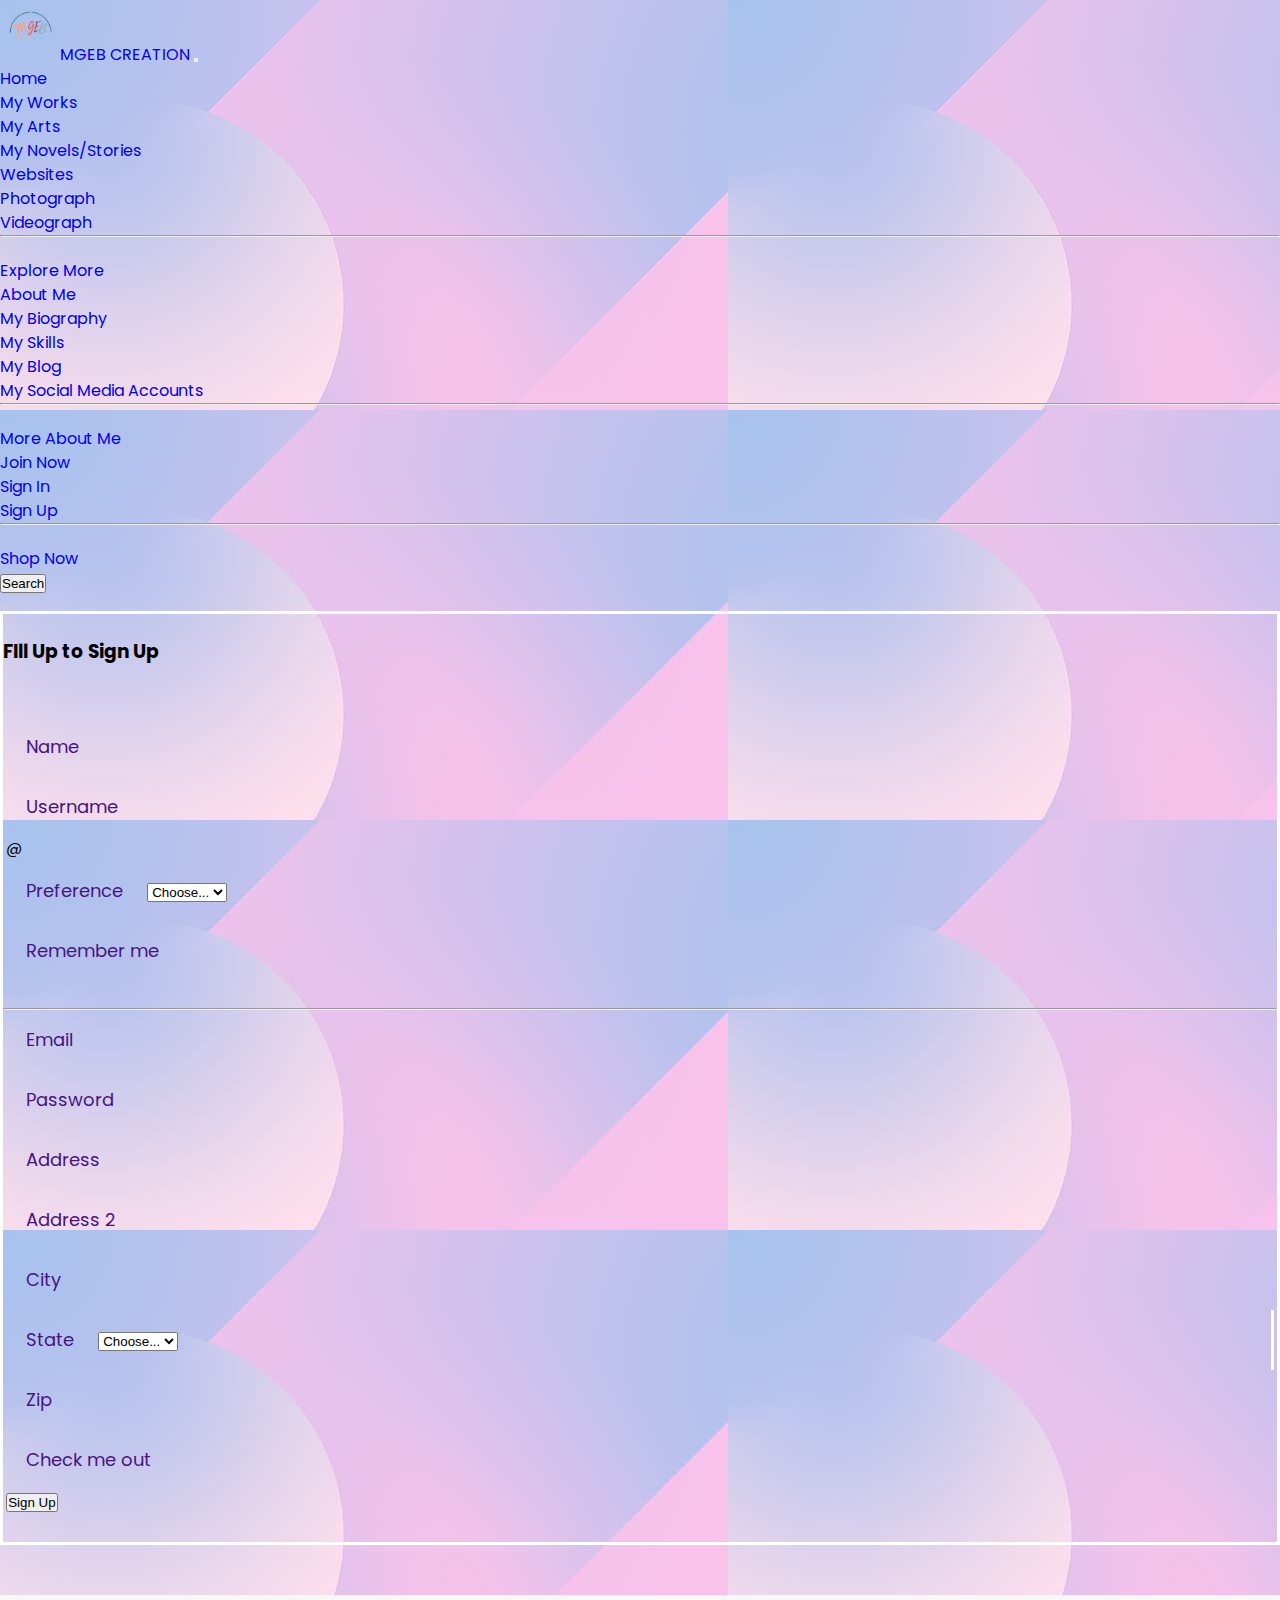
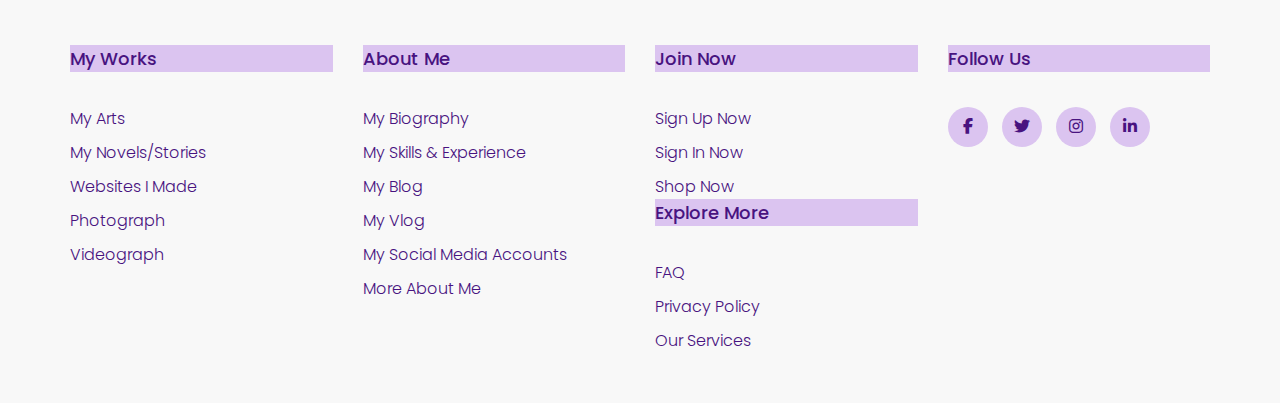
<file: html/signup.html>
<!doctype html>
<html lang="en">
  <head>
    <meta charset="utf-8">
    <meta name="viewport" content="width=device-width, initial-scale=1">
    <title>MGEB CREATION</title>
    <link href="https://cdn.jsdelivr.net/npm/bootstrap@5.3.0/dist/css/bootstrap.min.css" rel="stylesheet" integrity="sha384-9ndCyUaIbzAi2FUVXJi0CjmCapSmO7SnpJef0486qhLnuZ2cdeRhO02iuK6FUUVM" crossorigin="anonymous">
<link rel="stylesheet" href="../css/mp1.css">
<link rel="shortcut icon" type="x-icon" href="../images/mylogo.png">

<link href="https://fonts.googleapis.com/css2?family=Maven+Pro&family=Nunito:wght@200&family=Playfair+Display:wght@400;600&family=Poppins:wght@100;300;400;600&display=swap" rel="stylesheet">
<link rel="stylesheet" href="https://cdnjs.cloudflare.com/ajax/libs/font-awesome/6.4.0/css/all.min.css">
  </head>
  <body>

    <!-- NAVBAR -->
    <div class="text-bg-light p-3">
    <nav class="navbar navbar-expand-lg navbar-light bg-light">
        <div class="container-fluid">
          <a class="navbar-brand" href="../index.html"><img src="../images/mylogo.png" height="60" width="60" alt="">MGEB CREATION</a>
          <button class="navbar-toggler" type="button" data-bs-toggle="collapse" data-bs-target="#navbarSupportedContent" aria-controls="navbarSupportedContent" aria-expanded="false" aria-label="Toggle navigation">
            <span class="navbar-toggler-icon"></span>
          </button>
          <div class="collapse navbar-collapse" id="navbarSupportedContent">
            <ul class="navbar-nav ms-auto mb-2 mb-lg-0">
              <li class="nav-item">
                <a class="nav-link active" aria-current="page" href="../index.html">Home</a>
              </li>
              <!-- <li class="nav-item">
                <a class="nav-link" href="#">Link</a>
              </li> -->

              <!-- DROPDOWN -->
              <li class="nav-item dropdown">
                <a class="nav-link dropdown-toggle" href="#" role="button" data-bs-toggle="dropdown" aria-expanded="false">
                  My Works
                </a>
                <ul class="dropdown-menu">
                  <li><a class="dropdown-item" href="../html/arts.html">My Arts</a></li>
                  <li><a class="dropdown-item" href="../html/novels.html">My Novels/Stories</a></li>
                  <li><a class="dropdown-item" href="../html/websites.html">Websites</a></li>
                  <li><a class="dropdown-item" href="../html/photo.html">Photograph</a></li>
                  <li><a class="dropdown-item" href="../html/video.html">Videograph</a></li>
                  <li><hr class="dropdown-divider"></li>
                  <li><a class="dropdown-item" href="../html/explore.html">Explore More</a></li>
                </ul>
              </li>
              <li class="nav-item dropdown">
                <a class="nav-link dropdown-toggle" href="#" role="button" data-bs-toggle="dropdown" aria-expanded="false">
                  About Me
                </a>
                <ul class="dropdown-menu">
                  <li><a class="dropdown-item" href="../html/bio.html">My Biography</a></li>
                  <li><a class="dropdown-item" href="../html/skill.html">My Skills</a></li>
                  <li><a class="dropdown-item" href="../html/blog.html">My Blog</a></li>
                  <li><a class="dropdown-item" href="../html/socmed.html">My Social Media Accounts</a></li>
                  <li><hr class="dropdown-divider"></li>
                  <li><a class="dropdown-item" href="../html/moreabt.html">More About Me</a></li>
                </ul>
              </li>
              <li class="nav-item dropdown">
                <a class="nav-link dropdown-toggle" href="#" role="button" data-bs-toggle="dropdown" aria-expanded="false">
                  Join Now
                </a>
                <ul class="dropdown-menu">
                  <li><a class="dropdown-item" href="../html/signin.html">Sign In</a></li>
                  <li><a class="dropdown-item" href="../html/signup.html">Sign Up</a></li>
                  <li><hr class="dropdown-divider"></li>
                  <li><a class="dropdown-item btn btn-outline-light" href="../html/shop.html">Shop Now</a></li>
                </ul>
              </li>

<!-- END OF DROPDOWN -->

     
            </ul>
            <form class="d-flex ms-auto" role="search">
              <input class="form-control me-2" type="search" placeholder="Search" aria-label="Search">
              <button class="btn btn-outline-success" type="submit">Search</button>
            </form>
          </div>
        </div>
    </nav>
        </div>

        <!-- END OF NAVIGATION BAR -->




          <!-- BODY -->

          <div class="container text-center">

            <br>
            <h3>FIll Up to Sign Up</h3>

            <br>

            <div class="row g-3">
                <div class="col">
                  <input type="text" class="form-control" placeholder="First name" aria-label="First name">
                </div>
                <div class="col">
                  <input type="text" class="form-control" placeholder="Last name" aria-label="Last name">
                </div>
              </div>

              <br>

            <form class="row gy-2 gx-3 align-items-center">
                <div class="col-auto">
                  <label class="visually-hidden" for="autoSizingInput">Name</label>
                  <input type="text" class="form-control" id="autoSizingInput" placeholder="Jane Doe">
                </div>
                <div class="col-auto">
                  <label class="visually-hidden" for="autoSizingInputGroup">Username</label>
                  <div class="input-group">
                    <div class="input-group-text">@</div>
                    <input type="text" class="form-control" id="autoSizingInputGroup" placeholder="Username">
                  </div>
                </div>
                <div class="col-auto">
                  <label class="visually-hidden" for="autoSizingSelect">Preference</label>
                  <select class="form-select" id="autoSizingSelect">
                    <option selected>Choose...</option>
                    <option value="1">One</option>
                    <option value="2">Two</option>
                    <option value="3">Three</option>
                  </select>
                </div>
                <div class="col-auto">
                  <div class="form-check">
                    <input class="form-check-input" type="checkbox" id="autoSizingCheck">
                    <label class="form-check-label" for="autoSizingCheck">
                      Remember me
                    </label>
                  </div>
                </div>
                
              </form>

              <br><hr>

            <form class="row g-3">
                <div class="col-md-6">
                  <label for="inputEmail4" class="form-label">Email</label>
                  <input type="email" class="form-control" id="inputEmail4">
                </div>
                <div class="col-md-6">
                  <label for="inputPassword4" class="form-label">Password</label>
                  <input type="password" class="form-control" id="inputPassword4">
                </div>
                <div class="col-12">
                  <label for="inputAddress" class="form-label">Address</label>
                  <input type="text" class="form-control" id="inputAddress" placeholder="1234 Main St">
                </div>
                <div class="col-12">
                  <label for="inputAddress2" class="form-label">Address 2</label>
                  <input type="text" class="form-control" id="inputAddress2" placeholder="Apartment, studio, or floor">
                </div>
                <div class="col-md-6">
                  <label for="inputCity" class="form-label">City</label>
                  <input type="text" class="form-control" id="inputCity">
                </div>
                <div class="col-md-4">
                  <label for="inputState" class="form-label">State</label>
                  <select id="inputState" class="form-select">
                    <option selected>Choose...</option>
                    <option>...</option>
                  </select>
                </div>
                <div class="col-md-2">
                  <label for="inputZip" class="form-label">Zip</label>
                  <input type="text" class="form-control" id="inputZip">
                </div>
                <div class="col-12">
                  <div class="form-check">
                    <input class="form-check-input" type="checkbox" id="gridCheck">
                    <label class="form-check-label" for="gridCheck">
                      Check me out
                    </label>
                  </div>
                </div>
                <div class="col-12">
                  <button type="submit" class="btn btn-primary">Sign Up</button>
                </div>
              </form>
              <br>
          </div>


          
                    <!-- FOOTER -->

<footer class="footer">
  <div class="con-footer">
    <div class="row-footer">
      <div class="footer-col">
        <h4>My Works</h4>
        <ul class="ul-footer">
          <li><a href="../html/arts.html">My Arts</a></li>
          <li><a href="../html/novels.html">My Novels/Stories</a></li>
          <li><a href="../html/websites.html">Websites I Made</a></li>
          
          <li><a href="../html/photo.html">Photograph</a></li>
          <li><a href="../html/video.html">Videograph</a></li>
  
        </ul>
      </div>
      <div class="footer-col">
        <h4>About Me</h4>
        <ul class="ul-footer">
          <li><a href="../html/bio.html">My Biography</a></li>
          <li><a href="../html/skill.html">My Skills & Experience</a></li>
          <li><a href="../html/blog.html">My Blog</a></li>
          <li><a href="../html/blog.html">My Vlog</a></li>
          <li><a href="../html/socmed.html">My Social Media Accounts</a></li>
          <li><a href="../html/moreabt.html">More About Me</a></li>
        </ul>
      </div>
      <div class="footer-col">
        <h4>Join Now</h4>
        <ul class="ul-footer">
          <li><a href="../html/signup.html">Sign Up Now</a></li>
          <li><a href="../html/signin.html">Sign In Now</a></li>
          <li><a href="../html/shop.html">Shop Now</a></li>
        </ul>
        <h4>Explore More</h4>
        <ul class="ul-footer">
          <li><a href="#">FAQ</a></li>
          <li><a href="#">Privacy Policy</a></li>
          <li><a href="#">Our Services</a></li>
        </ul>
      </div>
      
      <div class="footer-col">
        <h4>Follow Us</h4>
          <div class="social-links" id="social-links">
            <a href="https://www.facebook.com/emgeeeeez"><i class="fab fa-facebook-f"></i></a>
            <a href="https://twitter.com/shewholovesky"><i class="fab fa-twitter"></i></a>
            <a href="https://www.instagram.com/maryyy_gb/"><i class="fab fa-instagram"></i></a>
            <a href="https://www.linkedin.com/in/mary-basilio-614b4322b/"><i class="fab fa-linkedin-in"></i></a>
          </div>
      </div>
    </div>
  </div>
  </footer>

  <!-- END OF FOOTER -->
          
          <script src="https://cdn.jsdelivr.net/npm/bootstrap@5.3.0/dist/js/bootstrap.bundle.min.js" integrity="sha384-geWF76RCwLtnZ8qwWowPQNguL3RmwHVBC9FhGdlKrxdiJJigb/j/68SIy3Te4Bkz" crossorigin="anonymous"></script>
</body>
</html>
</file>
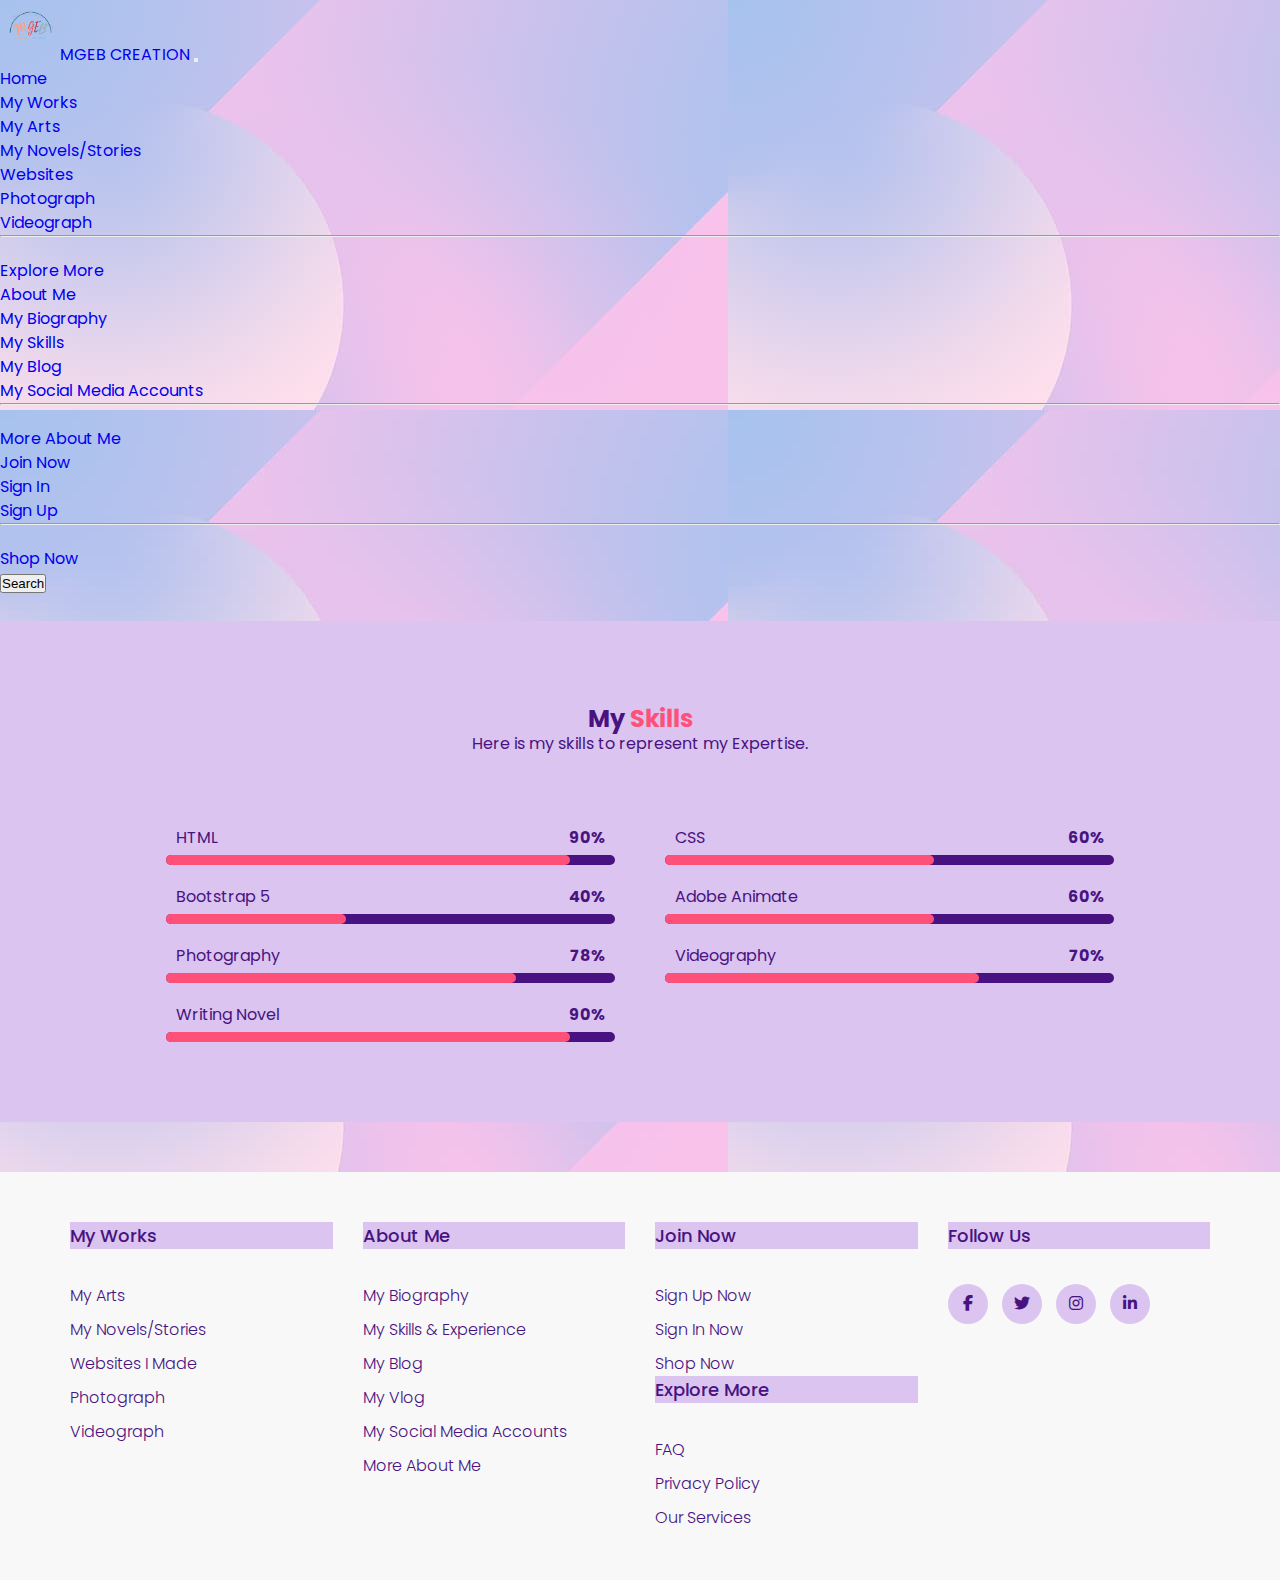
<file: html/skill.html>
<!doctype html>
<html lang="en">
  <head>
    <meta charset="utf-8">
    <meta name="viewport" content="width=device-width, initial-scale=1">
    <title>MGEB CREATION</title>
    <link href="https://cdn.jsdelivr.net/npm/bootstrap@5.3.0/dist/css/bootstrap.min.css" rel="stylesheet" integrity="sha384-9ndCyUaIbzAi2FUVXJi0CjmCapSmO7SnpJef0486qhLnuZ2cdeRhO02iuK6FUUVM" crossorigin="anonymous">
<link rel="stylesheet" href="../css/mp1.css">
<link rel="shortcut icon" type="x-icon" href="../images/mylogo.png">

<link href="https://fonts.googleapis.com/css2?family=Maven+Pro&family=Nunito:wght@200&family=Playfair+Display:wght@400;600&family=Poppins:wght@100;300;400;600&display=swap" rel="stylesheet">
<link rel="stylesheet" href="https://cdnjs.cloudflare.com/ajax/libs/font-awesome/6.4.0/css/all.min.css">
  </head>
  <body>

    <!-- NAVBAR -->
    <div class="text-bg-light p-3">
    <nav class="navbar navbar-expand-lg navbar-light bg-light">
        <div class="container-fluid">
          <a class="navbar-brand" href="../index.html"><img src="../images/mylogo.png" height="60" width="60" alt="">MGEB CREATION</a>
          <button class="navbar-toggler" type="button" data-bs-toggle="collapse" data-bs-target="#navbarSupportedContent" aria-controls="navbarSupportedContent" aria-expanded="false" aria-label="Toggle navigation">
            <span class="navbar-toggler-icon"></span>
          </button>
          <div class="collapse navbar-collapse" id="navbarSupportedContent">
            <ul class="navbar-nav ms-auto mb-2 mb-lg-0">
              <li class="nav-item">
                <a class="nav-link active" aria-current="page" href="../index.html">Home</a>
              </li>
              <!-- <li class="nav-item">
                <a class="nav-link" href="#">Link</a>
              </li> -->

              <!-- DROPDOWN -->
              <li class="nav-item dropdown">
                <a class="nav-link dropdown-toggle" href="#" role="button" data-bs-toggle="dropdown" aria-expanded="false">
                  My Works
                </a>
                <ul class="dropdown-menu">
                  <li><a class="dropdown-item" href="../html/arts.html">My Arts</a></li>
                  <li><a class="dropdown-item" href="../html/novels.html">My Novels/Stories</a></li>
                  <li><a class="dropdown-item" href="../html/websites.html">Websites</a></li>
                  <li><a class="dropdown-item" href="../html/photo.html">Photograph</a></li>
                  <li><a class="dropdown-item" href="../html/video.html">Videograph</a></li>
                  <li><hr class="dropdown-divider"></li>
                  <li><a class="dropdown-item" href="../html/explore.html">Explore More</a></li>
                </ul>
              </li>
              <li class="nav-item dropdown">
                <a class="nav-link dropdown-toggle" href="#" role="button" data-bs-toggle="dropdown" aria-expanded="false">
                  About Me
                </a>
                <ul class="dropdown-menu">
                  <li><a class="dropdown-item" href="../html/bio.html">My Biography</a></li>
                  <li><a class="dropdown-item" href="../html/skill.html">My Skills</a></li>
                  <li><a class="dropdown-item" href="../html/blog.html">My Blog</a></li>
                  <li><a class="dropdown-item" href="../html/socmed.html">My Social Media Accounts</a></li>
                  <li><hr class="dropdown-divider"></li>
                  <li><a class="dropdown-item" href="../html/moreabt.html">More About Me</a></li>
                </ul>
              </li>
              <li class="nav-item dropdown">
                <a class="nav-link dropdown-toggle" href="#" role="button" data-bs-toggle="dropdown" aria-expanded="false">
                  Join Now
                </a>
                <ul class="dropdown-menu">
                  <li><a class="dropdown-item" href="../html/signin.html">Sign In</a></li>
                  <li><a class="dropdown-item" href="../html/signup.html">Sign Up</a></li>
                  <li><hr class="dropdown-divider"></li>
                  <li><a class="dropdown-item btn btn-outline-light" href="../html/shop.html">Shop Now</a></li>
                </ul>
              </li>

<!-- END OF DROPDOWN -->

     
            </ul>
            <form class="d-flex ms-auto" role="search">
              <input class="form-control me-2" type="search" placeholder="Search" aria-label="Search">
              <button class="btn btn-outline-success" type="submit">Search</button>
            </form>
          </div>
        </div>
    </nav>
        </div>

        <!-- END OF NAVIGATION BAR -->


<!-- SKILLS SECTION -->

<section id="skill-section">
  <div class="head skill-head">
<h2>My <span>Skills</span></h2>
<p>Here is my skills to represent my Expertise.</p>
  </div>
  <div class="skill-main">
    <div class="skill-bar">
      <div class="info-skills">
        <p>HTML</p>
        <p class="percent-skills">90%</p>
      </div>
      <div class="bar-skill">
        <span class="html-skills"></span>
      </div>
    </div>
    <div class="skill-bar">
      <div class="info-skills">
        <p>CSS</p>
        <p class="percent-skills">60%</p>
      </div>
      <div class="bar-skill">
        <span class="css"></span>
      </div>
    </div>
    <div class="skill-bar">
      <div class="info-skills">
        <p>Bootstrap 5</p>
        <p class="percent-skills">40%</p>
      </div>
      <div class="bar-skill">
        <span class="boot-skills"></span>
      </div>
    </div>
    <div class="skill-bar">
      <div class="info-skills">
        <p>Adobe Animate</p>
        <p class="percent-skills">60%</p>
      </div>
      <div class="bar-skill">
        <span class="adobe-skills"></span>
      </div>
    </div>
    <div class="skill-bar">
      <div class="info-skills">
        <p>Photography</p>
        <p class="percent-skills">78%</p>
      </div>
      <div class="bar-skill">
        <span class="photo-skills"></span>
      </div>
    </div>
    <div class="skill-bar">
      <div class="info-skills">
        <p>Videography</p>
        <p class="percent-skills">70%</p>
      </div>
      <div class="bar-skill">
        <span class="video-skills"></span>
      </div>
    </div>
    <div class="skill-bar">
      <div class="info-skills">
        <p>Writing Novel</p>
        <p class="percent-skills">90%</p>
      </div>
      <div class="bar-skill">
        <span class="writing-skills"></span>
      </div>
    </div>
  </div>
</section>




<!-- SKILLS DEFINITION -->



          <!-- FOOTER -->

          <footer class="footer">
            <div class="con-footer">
              <div class="row-footer">
                <div class="footer-col">
                  <h4>My Works</h4>
                  <ul class="ul-footer">
                    <li><a href="../html/arts.html">My Arts</a></li>
                    <li><a href="../html/novels.html">My Novels/Stories</a></li>
                <li><a href="../html/websites.html">Websites I Made</a></li>
                   
                    <li><a href="../html/photo.html">Photograph</a></li>
                    <li><a href="../html/video.html">Videograph</a></li>
            
                  </ul>
                </div>
                <div class="footer-col">
                  <h4>About Me</h4>
                  <ul class="ul-footer">
                    <li><a href="../html/bio.html">My Biography</a></li>
                    <li><a href="../html/skill.html">My Skills & Experience</a></li>
                    <li><a href="../html/blog.html">My Blog</a></li>
                    <li><a href="../html/blog.html">My Vlog</a></li>
                    <li><a href="../html/socmed.html">My Social Media Accounts</a></li>
                    <li><a href="../html/moreabt.html">More About Me</a></li>
                  </ul>
                </div>
                <div class="footer-col">
                  <h4>Join Now</h4>
                  <ul class="ul-footer">
                    <li><a href="../html/signup.html">Sign Up Now</a></li>
                    <li><a href="../html/signin.html">Sign In Now</a></li>
                    <li><a href="../html/shop.html">Shop Now</a></li>
                  </ul>
                  <h4>Explore More</h4>
                  <ul class="ul-footer">
                    <li><a href="#">FAQ</a></li>
                    <li><a href="#">Privacy Policy</a></li>
                    <li><a href="#">Our Services</a></li>
                  </ul>
                </div>
                
                <div class="footer-col">
                  <h4>Follow Us</h4>
                    <div class="social-links" id="social-links">
                      <a href="https://www.facebook.com/emgeeeeez"><i class="fab fa-facebook-f"></i></a>
                      <a href="https://twitter.com/shewholovesky"><i class="fab fa-twitter"></i></a>
                      <a href="https://www.instagram.com/maryyy_gb/"><i class="fab fa-instagram"></i></a>
                      <a href="https://www.linkedin.com/in/mary-basilio-614b4322b/"><i class="fab fa-linkedin-in"></i></a>
                    </div>
                </div>
              </div>
            </div>
            </footer>
          
            <!-- END OF FOOTER -->


          <script src="https://cdn.jsdelivr.net/npm/bootstrap@5.3.0/dist/js/bootstrap.bundle.min.js" integrity="sha384-geWF76RCwLtnZ8qwWowPQNguL3RmwHVBC9FhGdlKrxdiJJigb/j/68SIy3Te4Bkz" crossorigin="anonymous"></script>
</body>
</html>
</file>
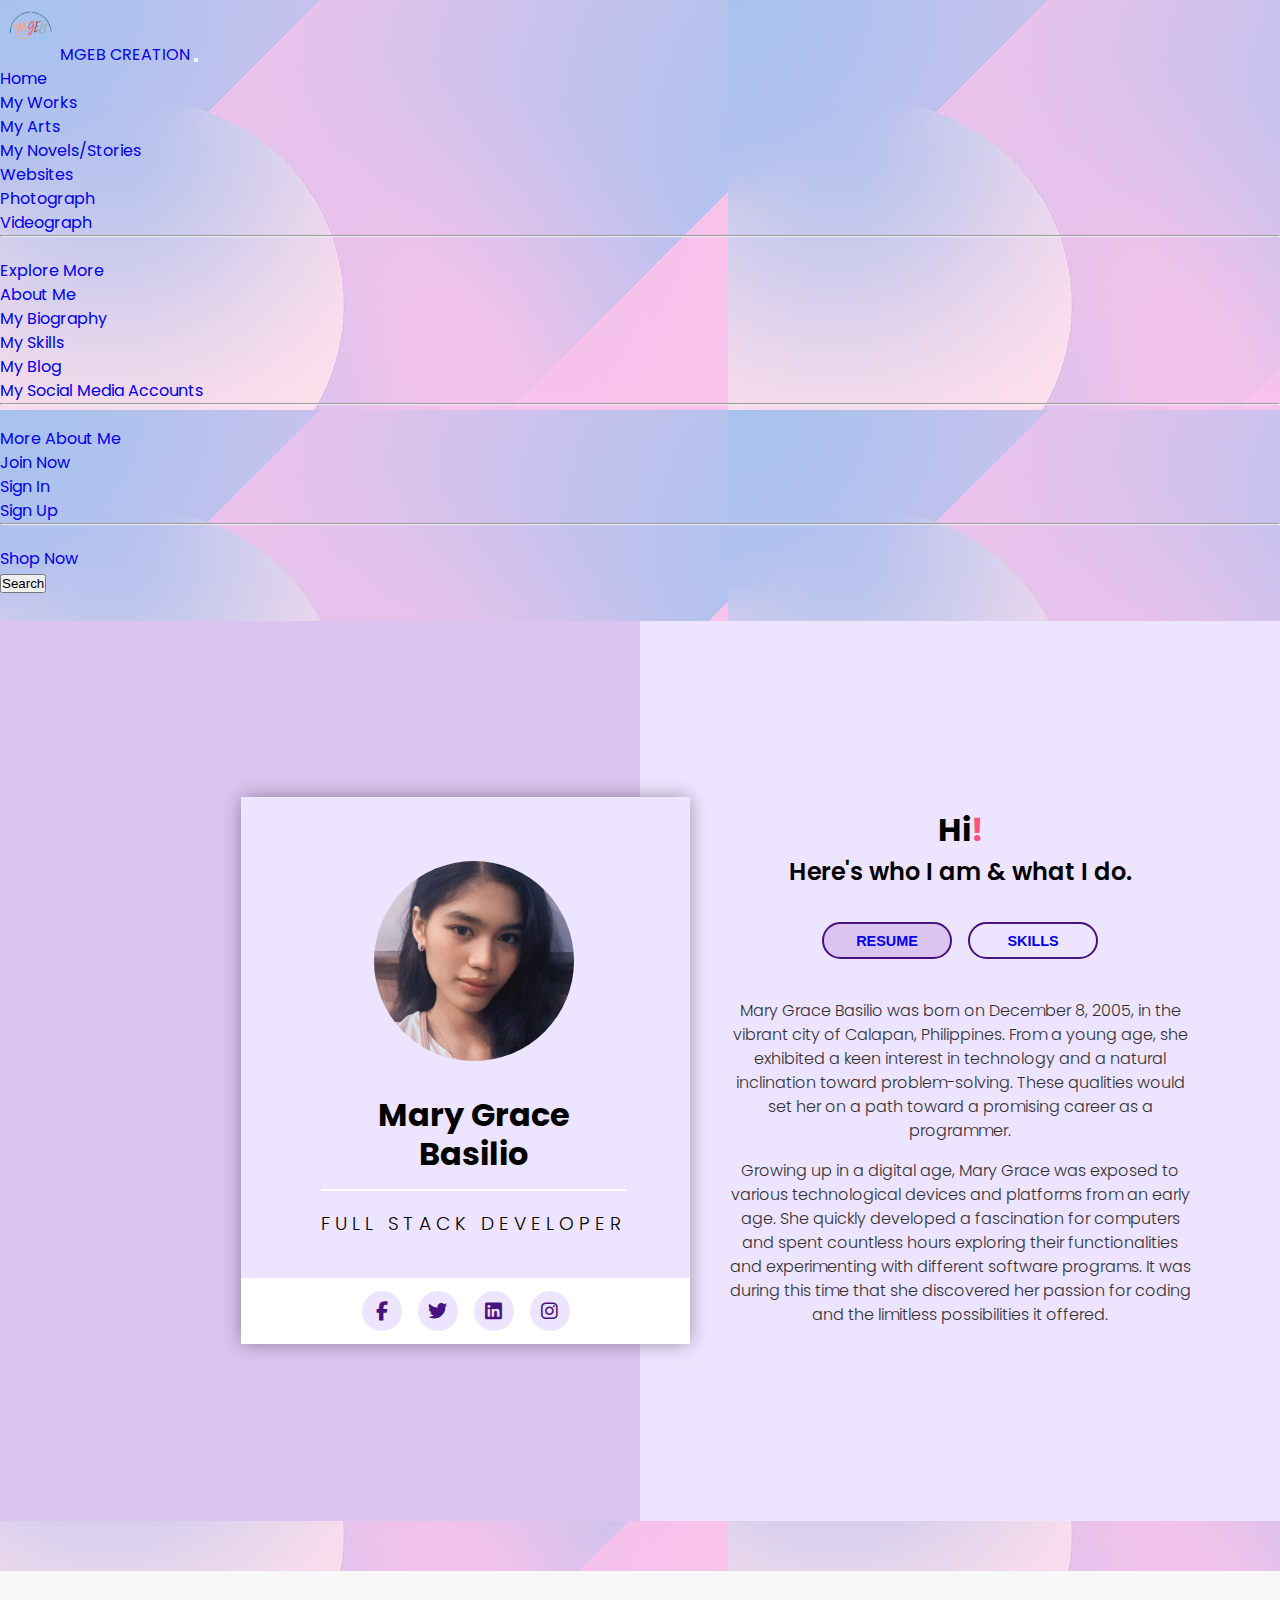
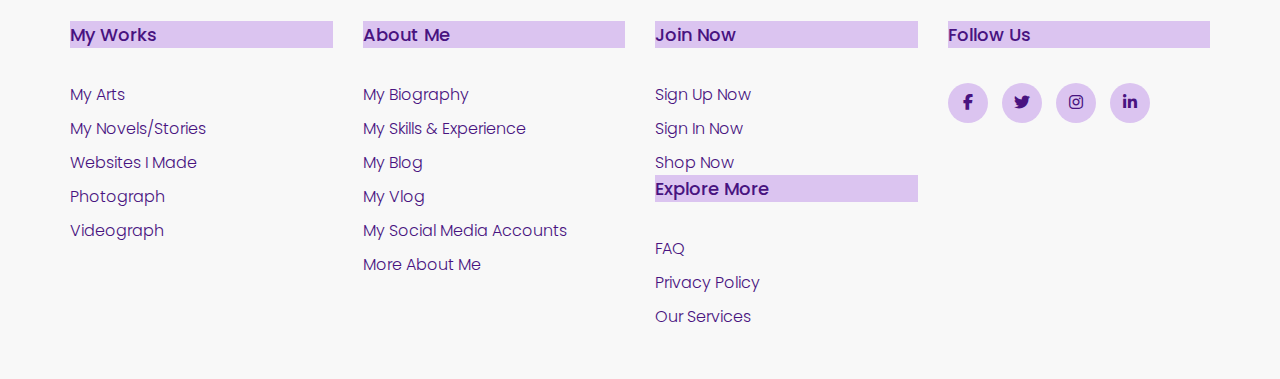
<file: html/socmed.html>
<!doctype html>
<html lang="en">
  <head>
    <meta charset="utf-8">
    <meta name="viewport" content="width=device-width, initial-scale=1">
    <title>MGEB CREATION</title>
    <link href="https://cdn.jsdelivr.net/npm/bootstrap@5.3.0/dist/css/bootstrap.min.css" rel="stylesheet" integrity="sha384-9ndCyUaIbzAi2FUVXJi0CjmCapSmO7SnpJef0486qhLnuZ2cdeRhO02iuK6FUUVM" crossorigin="anonymous">
<link rel="stylesheet" href="../css/mp1.css">
<link rel="shortcut icon" type="x-icon" href="../images/mylogo.png">

<link href="https://fonts.googleapis.com/css2?family=Maven+Pro&family=Nunito:wght@200&family=Playfair+Display:wght@400;600&family=Poppins:wght@100;300;400;600&display=swap" rel="stylesheet">
<link rel="stylesheet" href="https://cdnjs.cloudflare.com/ajax/libs/font-awesome/6.4.0/css/all.min.css">
  </head>
  <body>

    <!-- NAVBAR -->
    <div class="text-bg-light p-3">
    <nav class="navbar navbar-expand-lg navbar-light bg-light">
        <div class="container-fluid">
          <a class="navbar-brand" href="../index.html"><img src="../images/mylogo.png" height="60" width="60" alt="">MGEB CREATION</a>
          <button class="navbar-toggler" type="button" data-bs-toggle="collapse" data-bs-target="#navbarSupportedContent" aria-controls="navbarSupportedContent" aria-expanded="false" aria-label="Toggle navigation">
            <span class="navbar-toggler-icon"></span>
          </button>
          <div class="collapse navbar-collapse" id="navbarSupportedContent">
            <ul class="navbar-nav ms-auto mb-2 mb-lg-0">
              <li class="nav-item">
                <a class="nav-link active" aria-current="page" href="../index.html">Home</a>
              </li>
              <!-- <li class="nav-item">
                <a class="nav-link" href="#">Link</a>
              </li> -->

              <!-- DROPDOWN -->
              <li class="nav-item dropdown">
                <a class="nav-link dropdown-toggle" href="#" role="button" data-bs-toggle="dropdown" aria-expanded="false">
                  My Works
                </a>
                <ul class="dropdown-menu">
                  <li><a class="dropdown-item" href="../html/arts.html">My Arts</a></li>
                  <li><a class="dropdown-item" href="../html/novels.html">My Novels/Stories</a></li>
                  <li><a class="dropdown-item" href="../html/websites.html">Websites</a></li>
                  <li><a class="dropdown-item" href="../html/photo.html">Photograph</a></li>
                  <li><a class="dropdown-item" href="../html/video.html">Videograph</a></li>
                  <li><hr class="dropdown-divider"></li>
                  <li><a class="dropdown-item" href="../html/explore.html">Explore More</a></li>
                </ul>
              </li>
              <li class="nav-item dropdown">
                <a class="nav-link dropdown-toggle" href="#" role="button" data-bs-toggle="dropdown" aria-expanded="false">
                  About Me
                </a>
                <ul class="dropdown-menu">
                  <li><a class="dropdown-item" href="../html/bio.html">My Biography</a></li>
                  <li><a class="dropdown-item" href="../html/skill.html">My Skills</a></li>
                  <li><a class="dropdown-item" href="../html/blog.html">My Blog</a></li>
                  <li><a class="dropdown-item" href="../html/socmed.html">My Social Media Accounts</a></li>
                  <li><hr class="dropdown-divider"></li>
                  <li><a class="dropdown-item" href="../html/moreabt.html">More About Me</a></li>
                </ul>
              </li>
              <li class="nav-item dropdown">
                <a class="nav-link dropdown-toggle" href="#" role="button" data-bs-toggle="dropdown" aria-expanded="false">
                  Join Now
                </a>
                <ul class="dropdown-menu">
                  <li><a class="dropdown-item" href="../html/signin.html">Sign In</a></li>
                  <li><a class="dropdown-item" href="../html/signup.html">Sign Up</a></li>
                  <li><hr class="dropdown-divider"></li>
                  <li><a class="dropdown-item btn btn-outline-light" href="../html/shop.html">Shop Now</a></li>
                </ul>
              </li>

<!-- END OF DROPDOWN -->

     
            </ul>
            <form class="d-flex ms-auto" role="search">
              <input class="form-control me-2" type="search" placeholder="Search" aria-label="Search">
              <button class="btn btn-outline-success" type="submit">Search</button>
            </form>
          </div>
        </div>
    </nav>
        </div>

        <!-- END OF NAVIGATION BAR -->

        <div class="about-wrapper">
          <div class="about-left">
            <div class="about-left-content">
              <div>
                <div class="shadow">
                  <div class="about-img">
                    <img src="../images/me.jpg" alt="about image">
                  </div>
                </div>
        
                <h2>Mary Grace <br>Basilio</h2>
                <h3>Full Stack Developer</h3>
              </div>
              <ul class="icons-abt">
                <li><i class="fab fa-facebook-f"></i></li>
                <li><i class="fab fa-twitter"></i></li>
                <li><i class="fab fa-linkedin"></i></li>
                <li><i class="fab fa-instagram"></i></li>
              </ul>
            </div>
          </div>
        <div class="about-right">
          <h1>Hi<span>!</span></h1>
          <h2>Here's who I am & what I do.</h2>
          <div class="about-btn">
            <button type="button" class="btn-abt btn-pink"> <a href="../images/resume.jpg">Resume</a></button>
    <button type="button" class="btn-abt btn-white"><a href="../html/skill.html">Skills</a></button>
           
          </div>
        
          <div class="about-para">
            <p>Mary Grace Basilio was born on December 8, 2005, in the vibrant city of Calapan, Philippines. From a young age, she exhibited a keen interest in technology and a natural inclination toward problem-solving. These qualities would set her on a path toward a promising career as a programmer.</p>
    <p>Growing up in a digital age, Mary Grace was exposed to various technological devices and platforms from an early age. She quickly developed a fascination for computers and spent countless hours exploring their functionalities and experimenting with different software programs. It was during this time that she discovered her passion for coding and the limitless possibilities it offered.</p>
          </div>
        </div>
        
        
        </div>
        
        <!-- END OF BODY -->

          <!-- FOOTER -->

<footer class="footer">
  <div class="con-footer">
    <div class="row-footer">
      <div class="footer-col">
        <h4>My Works</h4>
        <ul class="ul-footer">
          <li><a href="../html/arts.html">My Arts</a></li>
          <li><a href="../html/novels.html">My Novels/Stories</a></li>
          <li><a href="../html/websites.html">Websites I Made</a></li>
          
          <li><a href="../html/photo.html">Photograph</a></li>
          <li><a href="../html/video.html">Videograph</a></li>
  
        </ul>
      </div>
      <div class="footer-col">
        <h4>About Me</h4>
        <ul class="ul-footer">
          <li><a href="../html/bio.html">My Biography</a></li>
          <li><a href="../html/skill.html">My Skills & Experience</a></li>
          <li><a href="../html/blog.html">My Blog</a></li>
          <li><a href="../html/blog.html">My Vlog</a></li>
          <li><a href="../html/socmed.html">My Social Media Accounts</a></li>
          <li><a href="../html/moreabt.html">More About Me</a></li>
        </ul>
      </div>
      <div class="footer-col">
        <h4>Join Now</h4>
        <ul class="ul-footer">
          <li><a href="../html/signup.html">Sign Up Now</a></li>
          <li><a href="../html/signin.html">Sign In Now</a></li>
          <li><a href="../html/shop.html">Shop Now</a></li>
        </ul>
        <h4>Explore More</h4>
        <ul class="ul-footer">
          <li><a href="#">FAQ</a></li>
          <li><a href="#">Privacy Policy</a></li>
          <li><a href="#">Our Services</a></li>
        </ul>
      </div>
      
      <div class="footer-col">
        <h4>Follow Us</h4>
          <div class="social-links" id="social-links">
            <a href="https://www.facebook.com/emgeeeeez"><i class="fab fa-facebook-f"></i></a>
            <a href="https://twitter.com/shewholovesky"><i class="fab fa-twitter"></i></a>
            <a href="https://www.instagram.com/maryyy_gb/"><i class="fab fa-instagram"></i></a>
            <a href="https://www.linkedin.com/in/mary-basilio-614b4322b/"><i class="fab fa-linkedin-in"></i></a>
          </div>
      </div>
    </div>
  </div>
  </footer>

  <!-- END OF FOOTER -->

  
          <script src="https://cdn.jsdelivr.net/npm/bootstrap@5.3.0/dist/js/bootstrap.bundle.min.js" integrity="sha384-geWF76RCwLtnZ8qwWowPQNguL3RmwHVBC9FhGdlKrxdiJJigb/j/68SIy3Te4Bkz" crossorigin="anonymous"></script>
</body>
</html>
</file>
<file: css/mp1.css>
@import url('https://fonts.googleapis.com/css2?family=Maven+Pro&family=Nunito:wght@200&family=Playfair+Display:wght@400;600&family=Poppins:wght@100;300;400;500;600;700&display=swap');
*{
    margin: 0;
    padding: 0;
    box-sizing: border-box;
}
body{
    background: url(../images/bg.jpg) ;
    font-family: 'Poppins', sans-serif;
line-height: 1.5;
}

.container{
    border: .2rem solid white;
    margin-top: 1rem;
    margin-bottom: 1rem;
}

.card-link:hover{
    border: .2rem solid white;
    /* border-radius: 30%; */
    border-style: ridge;
}
.col-sm-4:hover{
    border: .2rem solid #FBA1B7;
    border-radius: 5%;
    border-style:outset;
}

a{
    text-decoration: none;
}

a:hover{
    border: .2rem solid #DBC4F0;
    /* border-radius: 30%; */
    border-style:ridge;
}

.card{
    border: .2rem solid white;
    background: url(images/secondarybg.jpg);
margin-bottom: 1rem;
margin-top: 1rem;
}

.card-body a{
    border: .1rem solid #FBA1B7;
    border-radius: 25%;
    /* border-spacing: 10%; */
}

.selection{
    border: .2rem solid white;
margin-top: 1rem;
margin-bottom: 1rem;
}

.selection .row .col{
    margin-top: 1rem;
    margin-bottom: 1rem;
}



.img{
    height: 100%;
    width: 100%;
}

.official{
    font-size: 3em;
}

.official:hover{
    border: .2rem solid pink;
    /* border-radius: ; */
    border-style:outset;
}

/* TABI NG PICTURE SA HOME */
.bible{
    background: none;
    border: .1em solid white;
}

.bible:hover{
    border: .2rem solid powderblue;
    border-radius: 30%;
    border-style:groove;
}

.once-upon{
    text-align: justify;
    text-indent: 50px;
}

/* BIOGRAPHY PAGE */

.container1{
    margin: 4em 4em;
    border: .2rem solid white;
    margin-top: 1rem;
    margin-bottom: 1rem;
}

.row{
    margin-left: .2rem;
    margin-right: .2rem;
    margin-bottom: .2rem;
}


.row .col-md-4 .bio-sec li{
    list-style-type: none;
    text-align: justify;
}

.row .col-md-4{
    border-right: .2rem solid white;
}

.col p{
    /* justify-content: center; */
    text-align: justify;
    text-indent: 10%;
    margin-right: 0;
    font-size: large;

}

.icon-link {
    color: black;
    border-radius: .1rem;
}

.icon-link-1 {
    color: black;
    border-radius: .1rem;
    margin-bottom: 2rem;
}

.comment{
    border: .2rem solid white;
}

/* ACCORDION */

.accordion{
    margin: 1em;
}

.accordion-button{
    background: url(images/secondarybg.jpg);
    border: .1rem solid white;
}
.accordion #accordionPanelsStayOpenExample .accordion-body{
    background: url(images/secondarybg.jpg);
}

/* SIGN-IN */
.container-signin{
    border: .2rem solid white;
    margin: 5em;
    margin-top: 1rem;
    margin-bottom: 1rem;
    padding: 2em;
}

/* FOOTER */

.foot-div{
    border-top: 10px;
    margin-bottom: 0;
}

.row-footer{
    display: flex;
    flex-wrap: wrap;
}

.con-footer{
    max-width: 1170px;
    /* background-color: #ecd8ff; */
    margin: auto;
}

.footer{
    background-color: rgb(248, 248, 248);
    padding: 50px 0;
    margin-top: 50px;
}

.ul-footer{
    list-style: none;
}

.footer-col{
    width: 25%;
    padding: 0 15px;
}

.footer-col h4{
    font-size: 18px;
    color: #481380;
    text-transform: capitalize;
    margin-bottom: 35px;
    font-weight: 500;
    position: relative;
    background-color: #DBC4F0;
}

.footer-col h4 ::before{
    content: '';
    position: absolute;
    left: 0;
    bottom: -10px;
    background-color: #FBA1B7;
    height: 2px;
    box-sizing: border-box;
    width: 50px;
    
}

.footer-col .ul-footer li:not(:last-child){
margin-bottom: 10px;
}

.footer-col .ul-footer li a{
    font-size: 16px;
    text-transform: capitalize;
    color: #bbbbbb;
    text-decoration: none;
    font-weight: 300;
    color: #481380;
    display: block;
    transition: all 0.3s ease;
}

.footer-col .ul-footer li a:hover{
    color: #481380;
    background-color: #DBC4F0;
    padding-left: 10px
}

.social-links #social-links{
    align-content: center;
}

.fab{
    color: #481380;
}

.footer-col .social-links a{
    display: inline-block;
    height: 40px;
    width: 40px;
    background-color: #DBC4F0;
    margin: 0 10px 10px 0;
    text-align: center;
line-height: 40px;
border-radius: 50%;
color: #481380;
transition: all 0.5s ease;
}

.footer-col .social-links a:hover{
    color: #FBA1B7;
    background-color: #FBA1B7;
}

/* RESPONSIVE */

@media (max-width: 767px){
    .footer-col{
    width: 50%;
    margin-bottom: 30px;
}
}

@media (max-width: 574px){
    .footer-col{
    width: 100%;
}
}

/* SKILLS SECTION */

#skill-section{
    margin-top: 2%;
    width: 100%;
    height: auto;
    padding: 80px 13%;
    background-color: #DBC4F0;
    color: #481380;
}

.head{
    width: 100%;
    margin-bottom: 70px;
    display: grid;
    place-items: center;
    text-align: center;
}

.head h2{
    margin-bottom: -5px;

}

.head h2 span{
color: #ff5079;
}

.skill-main{
    width: 100%;
    display: grid;
    grid-template-columns: repeat(2, 1fr);
    grid-column-gap: 50px;
    grid-row-gap: 20px;
}

.skill-main .skill-bar .info-skills{
display: flex;
justify-content: space-between;
padding: 0 10px;
}

.skill-bar .info-skills .percent-skills{
    font-weight: bold;
}

.skill-bar .bar-skill{
    width: 100%;
    height: 10px;
    position: relative;
    background-color: #481380 ;
    border-radius: 25px;
    margin-top: 5px;
}

.skill-bar .bar-skill span{
    width: 50%;
    height: 100%;
    position: absolute;
    background-color: #ff5079;
    border-radius: 25px;
}


/* BAR KUNG ILANG PERCENT UNG SKILL. I MEAN UNG BAR SA BABA */

.skill-bar .bar-skill .html-skills{
    width: 90%;
    animation: html-skills 3s;
}

@keyframes html-skills {
    0%{
        width: 0;
    }100%{
        width: 90%;
    }
}

.skill-bar .bar-skill .css{
    width: 60%;
    animation: css-skills 3s;
}

@keyframes css-skills {
    0%{
        width: 0;
    }100%{
        width: 60%;
    }
}

.skill-bar .bar-skill .boot-skills{
    width: 40%;
    animation: boot-skills 3s;
}

@keyframes boot-skills {
    0%{
        width: 0;
    }100%{
        width: 40%;
    }
}

.skill-bar .bar-skill .adobe-skills{
    width: 60%;
    animation: adobe-skills 3s;
}

@keyframes adobe-skills {
    0%{
        width: 0;
    }100%{
        width: 60%;
    }
}

.skill-bar .bar-skill .photo-skills{
    width: 78%;
    animation: photo-skills 3s;
}

@keyframes photo-skills {
    0%{
        width: 0;
    }100%{
        width: 78%;
    }
}

.skill-bar .bar-skill .video-skills{
    width: 70%;
    animation: video-skills 3s;
}

@keyframes video-skills {
    0%{
        width: 0;
    }100%{
        width: 70%;
    }
}

.skill-bar .bar-skill .writing-skills{
    width:90%;
    animation: writing-skills 3s;
}

@keyframes writing-skills {
    0%{
        width: 0;
    }100%{
        width: 90%;
    }
}

/* TIMELINE SA SKILLS SECTION */

.btime{
    width: 100%;
    min-height: 100vh;
    background-color: #DBC4F0;
    display: flex;
    justify-content: center;
    align-items: center;
}

/* PHOTOGRAPH PAGE */

/* GALLERY SECTION */

input{
    display: none;
}

.con-photo{
    width: 100%;
    text-align: center;
}

.h1photo{
    font-weight: normal;
    font-size: 35px;
    position: relative;
    margin: 40px 0;
    color: #481380;
}

.h1photo::before{
content: '';
position: absolute;
width: 100px;
height: 3px;
background-color: #481380;
bottom: -10px;
left: 50%;
transform: translate(-50%);
animation: animate 4s linear infinite;
}

@keyframes animate{
    0%{
        width: 100px;
    }
   50%{
        width: 200px;
    }
    100%{
        width: 100px;
    }
}

.top-content{
    background-color: #DBC4F0;
    width: 90%;
    margin: 0 auto 20px auto;
    height: 60px;
    display: flex;
    align-items: center;
    border-radius: 5px;
    box-shadow: 3px 3px 5px #481380;
}

.h3photo{
    height: 100%;
    background-color: #481380;
    line-height: 60px;
    padding: 0 50px;
    color: white;
}

label{
    display: inline-block;
    height: 100%;
    margin: 0 20px;
    line-height: 60px;
    font-size: 18px;
    color: #481380;
    cursor: pointer;
    transition: color .5s;
}

label:hover{
color: #ff5079;
}

.photo-gallery{
    width: 90%;
    margin: auto;
    display: grid;
    grid-template-columns: repeat(4, 1fr);
    grid-gap: 20px;
}

.pic{
    position: relative;
    height: 230px;
    border-radius: 5px;
    box-shadow: 3px 3px 5px #481380;
}

.pic img{
    width: 100%;
    height: 100%;
    border-radius: 5px;
    cursor: pointer;
    transition: .5s;
    transition: .5s;
}

.pic::before{
content: "MGEB Creation";
position: absolute;
top: 50%;
left: 50%;
transform: translate(-50%, -50%);
color: white;
font-size: 15px;
font-weight: bold;
width: 100%;
margin-top: -100px;
opacity: 0;
transition: .2s;
transition-delay: .1s;
z-index: 1;
}


.pic::after{
    content: '';
    position: absolute;
    bottom: 0;
    left: 0;
    border-radius: 10px;
    width: 100%;
    height: 0;
    background-color: rgba(0,0,0,.4);
    transition: .3s;
}

.pic:hover::after{
height: 100%;
} 

.pic:hover::before{
    margin-top: 0;
    opacity: 2;
}

#check1:checked ~ .con-photo .photo-gallery .pic{
opacity: 1;
transform: scale(1);
position: relative;
transition: .5s;
}
#check2:checked ~ .con-photo .photo-gallery .sunset{
    opacity: 1;
    transform: scale(1);
    position: relative;
}

#check2:checked ~ .con-photo .photo-gallery .clouds,
#check2:checked ~ .con-photo .photo-gallery .nature,
#check2:checked ~ .con-photo .photo-gallery .random{
    opacity: 1;
    transform: scale(0);
    position: absolute;
    transition: .0s;
}

#check3:checked ~ .con-photo .photo-gallery .clouds{
    opacity: 1;
    transform: scale(1);
    position: relative;
}

#check3:checked ~ .con-photo .photo-gallery .sunset,
#check3:checked ~ .con-photo .photo-gallery .nature,
#check3:checked ~ .con-photo .photo-gallery .random{
    opacity: 1;
    transform: scale(0);
    position: absolute;
    transition: .0s;
}

#check4:checked ~ .con-photo .photo-gallery .nature{
    opacity: 1;
    transform: scale(1);
    position: relative;
}

#check4:checked ~ .con-photo .photo-gallery .sunset,
#check4:checked ~ .con-photo .photo-gallery .clouds,
#check4:checked ~ .con-photo .photo-gallery .random{
    opacity: 1;
    transform: scale(0);
    position: absolute;
    transition: .0s;
}

#check5:checked ~ .con-photo .photo-gallery .random{
    opacity: 1;
    transform: scale(1);
    position: relative;
}

#check5:checked ~ .con-photo .photo-gallery .sunset,
#check5:checked ~ .con-photo .photo-gallery .clouds,
#check5:checked ~ .con-photo .photo-gallery .nature{
    opacity: 1;
    transform: scale(0);
    position: absolute;
    transition: .0s;
}

/* MORE ABOUT ME SECTION */

.about-wrapper{
    margin-top: 2%;
    /* margin-bottom: 50%; */
    height: 100vh;
}

.about-left{
    background: #DBC4F0;
    display: flex;
    flex-direction: column;
    align-items: center;
    justify-content: center;
    height: 100vh;
}

.about-left-content > div{
    background: #EDE4FF;
    padding: 4rem 4rem 2.5rem 5rem;
text-align: center;
}

.about-left-content{
box-shadow: 0px 0px 18px -1px rgba(0, 0, 0, 0.39)
;
-webkit-box-shadow: 0px 0px 18px -1px rgba(0, 0, 0, 0.39);
-moz-box-shadow: 0px 0px 18px -1px rgba(0, 0, 0, 0.39);

}

.about-img img{
    display: block;
    width: 200px;
    
}

.about-img{
width: 200px;
height: 200px;
overflow: hidden;
border-radius: 50%;
transition: all 0.5s ease-in-out;
}

.shadow{
    margin-left: auto;
    margin-right: auto;
    border-radius: 50%;
    width: 200px;
    height: 200px;
    position: relative;
    cursor: pointer;
}

.shadow::after{
    content: '';
    position: absolute;
    background: #481380;
    left: 50%;
    transform: translateX(-50%);
    bottom: -20px;
    height: 7px;
    width: 50px;
    filter: blur(3px);
    -webkit-filter: blur(3px);
    opacity: 0;
    transition: all 0.6s ease;
}

.shadow:hover .about-img{
    transform: translateY(-10px);
}

.shadow:hover::after{
    opacity: 1;
}

.about-left-content h2{
    font-size: 2rem;
    margin: 2.2rem 0 0.6rem 0;
    line-height: 1.2;
    padding-bottom: 1rem;
    border-bottom: 2px solid white;
}

.about-left-content h3{
text-transform: uppercase;
font-weight: 300;
letter-spacing: 5px;
margin-top: 1.2rem;
}

.icons-abt{
    background: white;
    display: flex;
    justify-content: center;
    padding: 0.8rem 0;
}
.icons-abt li{
    list-style-type: none;
    background: #EDE4FF;
    color: white;
    width: 40px;
    height: 40px;
    margin: 0 0.5rem;
    border-radius: 50%;
    display: flex;
    justify-content: center;
    align-items: center;
    font-size: 1.2rem;
    cursor: pointer;
    transition: all 0.5s ease-in-out;
}

.icons-abt li:hover{
    background: #9681EB;
    color: #FBA1B7;
}

.about-right{
    background: #EDE4FF;
    height: 100vh;
    display: flex;
    flex-direction: column;
    align-items: center;
    justify-content: center;
    padding: 0 5rem;
    text-align: center;
}

.about-right h1 span{
    color: #ff5079;
}
.about-right h2{
    font-weight: 600;
}
.about-btn{
    display: flex;
    margin: 2rem 0;
}

.btn-abt{
    border: none;
    font-size: 0.9rem;
    text-transform: uppercase;
    border: 2px solid #481380;
    border-radius: 20px;
    padding: 0.55rem 0;
    width: 130px;
    font-weight: 600;
    background: transparent;
    margin: 0 0.5rem;
    cursor: pointer;
}

.btn-abt.btn-pink{
    background: #DBC4F0;
    color: #481380;
    border-color: #481380;
    transition: all 0.5s ease-in-out;
}

.btn-abt.btn-pink:hover{
background: transparent;
border-color: #ff5079;
color: black;
}

.btn-abt.btn-white{
    transition: all 0.5s ease-in-out;

}

.btn-abt.btn-white:hover{
    background: #DBC4F0;
    border-color: #ff5079;
    color: white;

}

.about-para p{
    font-weight: 300;
    padding: 0.5rem;
    opacity: 0.8
}

@media screen and (min-width: 992px) {
    .about-wrapper{
        display: grid;
        grid-template-columns: repeat(2, 1fr);
    }
    .about-left{
        position: relative;
    }
.about-left-content{
    position: absolute;
    right: -50px;
}

}

/* INFO SA MORE ABOUT ME SECTION */

.body-info{
    display: flex;
    margin-top: 50px;
    justify-content: center;
    align-items: center;
    min-height: 100vh;
    background: linear-gradient(#481380, #0f4675 50%, #fff 50%, #fff 100%);
}

.con-info{
    width: 1100px;
    display: flex;
    justify-content: space-between;
    flex-wrap: wrap;
}

.con-info .box-info{
    position: relative;
    width: 320px;
    background: #DBC4F0;
    padding: 100px 40px 60px;
    box-shadow: 0 15px 45px #481380;
}

.con-info .box-info::before{
content: '';
position: absolute;
top: 0;
left: 0;
width: 100%;
height: 100%;
background-color: #FBA1B7;
transform: scaleY(0);
transform-origin: top;
transition: transform 0.5s;
}

.con-info .box-info:hover::before{
transform: scaleY(1);
transform-origin: bottom;
transition: transform 0.5s;
}

.con-info .box-info .h2info{
position: absolute;
left: 40px;
top: 60px;
font-size: 4em;
font-weight: 800;
z-index: 1;
opacity: 0.5;
transition: 0.5s;
}

.con-info .box-info:hover .h2info{
opacity: 1;
color: #fff;
transform: translateY(-40px);
}

.con-info .box-info .h3info{
position: relative;
font-size: 1.5em;
z-index: 2;
color: #333;
transition: 0.5s;
}

.con-info .box-info p{
    position: relative;
    z-index: 2;
    color: #555;
    transition: 0.5s;
}

.con-info .box-info:hover .h3info,
.con-info .box-info p{
    color: #fff;
}
</file>
